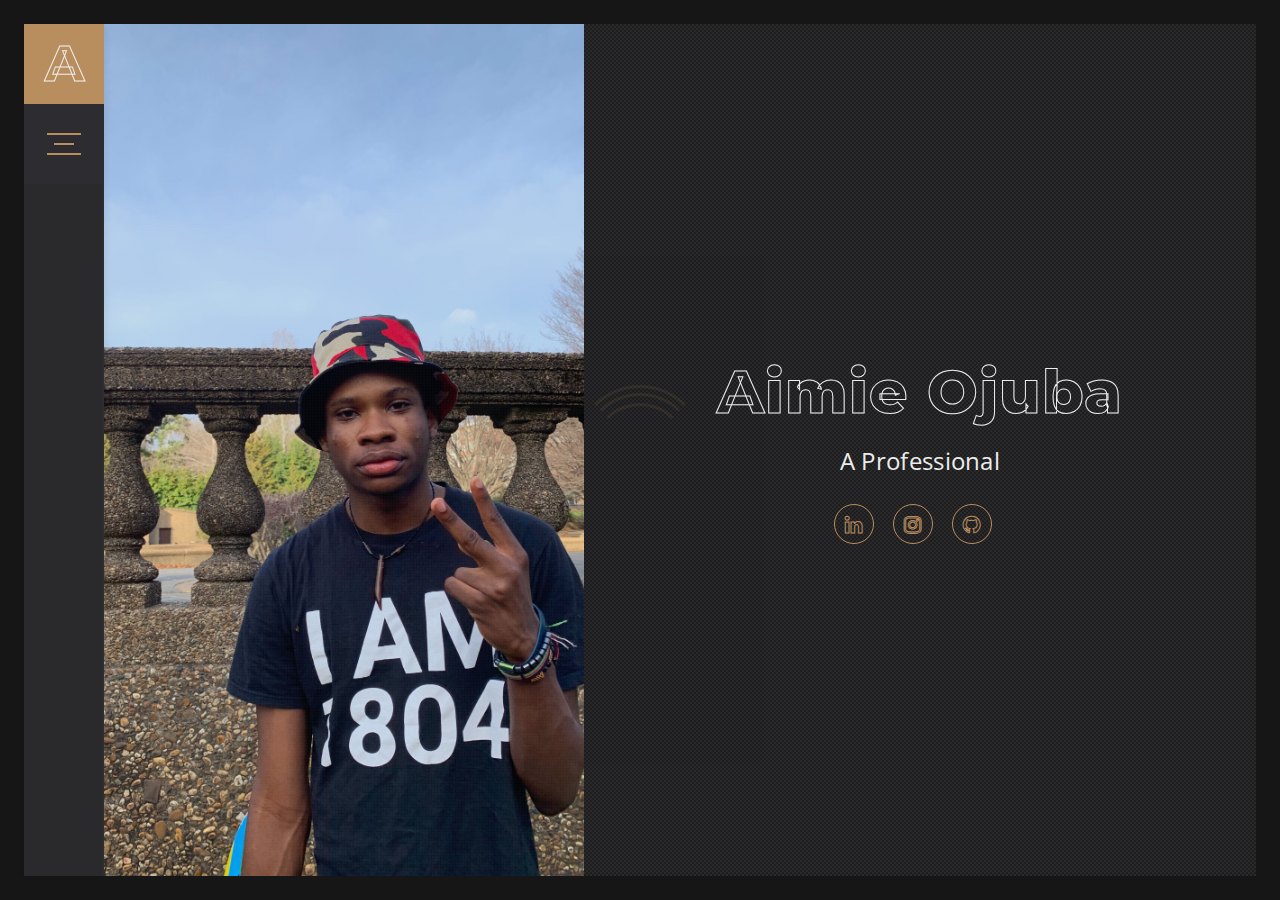
<file: index.html>
<!DOCTYPE html>
<html lang="en">
<head>
        <meta charset="utf-8">
        <meta http-equiv="X-UA-Compatible" content="IE=edge">
        <meta name="viewport" content="width=device-width, initial-scale=1">
        <meta name="description" content="Evet - Personal Portfolio">
        <meta name="keywords" content="Html, Css, jQuery, JavaScript, Evet, responsive, onepage, personal, Portfolio, design, creative, template">
        
        <!-- Title -->
        <title>Aimie Ojuba</title>
        <!-- Favicon --> 
        <link rel="icon" href="images/icon.png">
        <!-- Google Fonts -->
        <link rel="stylesheet" href="https://fonts.googleapis.com/css?family=Open+Sans:400,600,700">
        <link rel="stylesheet" href="https://fonts.googleapis.com/css?family=Montserrat:300,400,600,800">
                
        <!-- Font Awesome Css -->
        <link rel="stylesheet" href="css/font-awesome.min.css">
		<!-- Flaticon -->
        <link rel="stylesheet" href="fonts/flaticon.css">
        <!-- Magnific css -->
        <link rel="stylesheet" href="css/magnific-popup.css">
        <!-- Bootstrap 4 Css -->
        <link rel="stylesheet" href="css/bootstrap.min.css">
        <!-- Main Style Css -->
        <link rel="stylesheet" href="css/main.css">
		<!-- Colors Css -->
        <link rel="stylesheet" href="css/colors/gold_color.css">
        
        <!--[if lt IE 9]>
        <script src="js/html5shiv.min.js"></script>
        <script src="js/respond.min.js"></script>
        <![endif]-->
       
    </head>
    <body>
        
        <!-- ========== Start Loading ========== -->
        
        <div class="preloader">
            <div class="loading-inner">
            </div>
        </div>

        <!-- ========== End Loading ========== -->
		
		<!-- ========== Start Color Switcher ========== -->
        
<!--         <div class="switch-button"><i class="fa fa-cog fa-spin"></i></div>
        <div class="switched-styles">
            <h4>Color Switcher</h4>
            <ul class="list-unstyled">
                <li data-color="gold"></li>
                <li data-color="yellow"></li>
                <li data-color="orange"></li>
                <li data-color="green"></li>
                <li data-color="red"></li>
                <li data-color="blue"></li>
                <li data-color="purble"></li>
                <li data-color="rose"></li>
            </ul>
            <div class="hide-button">&times;</div>
        </div>
         -->
        <!-- ========== End Color Switcher ========== -->
        
        <!-- ========== Start Navbar ========== -->
	
		<div class="vertical-nav">
			<!-- Logo -->
			<a class="logo" href="http://aimieojuba.com">A</a>
		    <!-- Toggle Menu -->
			<button class="toggle-menu">
				<span class="bar"></span>
				<span class="bar"></span>
				<span class="bar"></span>
			</button>
            <!-- Mini Menu -->
            <div class="mini-menu d-flex h-100 align-items-center justify-content-center text-center">
				<ul class="list-unstyled">
					<li><a class="active" href="#home">Home</a></li>
					<li><a href="#about">About</a></li>
					<!-- <li><a href="#portfolio">Portfolio</a></li> -->
					<li><a href="#TheAfriqueShop">The Afrique Shop</a></li>
					<li><a href="#contact">Contact</a></li>
				</ul>
			</div>
        </div>
        
        <!-- ========== End Navbar ========== -->
		
		<div class="page-content">
			
            <!-- ========== Start Home ========== -->
        
			<section class="home active" id="home">
				<div class="container-fluid">
					<div class="row vheight">
						<div class="col-lg-5 d-none d-lg-block no-padding">
							<div class="home-img d-flex h-100 justify-content-center"></div>
						</div>
						<div class="col-lg-7 area-bg">
							<div class="home-intro d-flex h-100 align-items-center">
								<div class="home-info">
									<h1>Aimie Ojuba</h1>
									<div class="home-text">
										<p>A Professional</p>
									</div>
									<ul class="social-icons list-unstyled">
										<li>
											<a href="https://www.linkedin.com/in/aimie-ojuba-7a4427152/">
												<i class="fa fa-linkedin"></i>
											</a>
										</li>
										<li>
											<a href="https://www.instagram.com/rnyk_pictures/?hl=en">
												<i class="fa fa-instagram"></i>
											</a>
										</li>
										<li>
											<a href="https://github.com/Cytla24">
												<i class="fa fa-github"></i>
											</a>
										</li>
									</ul>
									<!-- <a href="#" class="main-btn d-none d-sm-block">Hire Me</a> -->
								</div>
							</div>
						</div>
					</div>
				</div>
			</section>

			<!-- ========== End Home ========== -->
			
			<!-- ========== Start About ========== -->
        
			<section id="about">
				<!-- ========== Start About Me ========== -->
				<div class="about-me container">
					<div class="main-title">
					    <h3>Discover</h3>
						<h2>About Me</h2>
					</div>
					<div class="row">
						<div class=" col-xl-5 col-lg-6">
							<div class="about-image">
								<img class="img-fluid" src="images/AimieMS.jpg" alt="Image Not found">
							</div>
						</div>
						<div class=" col-xl-7 col-lg-6">
							<div class="about-info">
								<h3>I am Aimie Ojuba</h3>
								<p>I'm an aspiring software engineer currently pursuing a Bachelors degree in Computer Science at Howard University. I enjoy activities that challenge my analytical and problem solving ability which include programming, chess, and solving rubix cubes. I'm very passionate and dedicated to my work.</p>
								<div class="personal-info">
									<div class="row">
										<div class="col-sm-6">
											<p><span>Name: </span>Aimie Ojuba</p>
										</div>
										<div class="col-sm-6">
											<p><span>Age: </span>20</p>
										</div>
										<div class="col-sm-6">
											<p><span>Address: </span>Washington D.C., USA</p>
										</div>
										<div class="col-sm-6">
											<p><span>Freelance: </span>Available</p>
										</div>
										<div class="col-sm-6">
											<p><span>Email: </span>ojuba2013@gmail.com</p>
										</div>
									</div>
								</div>
								<a href="images/Ojuba_Aimie_resume_sept_2020.pdf" download class="main-btn">Download CV</a>
							</div>
						</div>
					</div> 
				</div>
				<!-- ========== End About Me ========== -->
				
				<!-- ========== Start Services ========== -->
				<!-- <div class="services container">
					<div class="main-title">
						<h2>My Services</h2>
					</div>
					<div class="row">
						<div class="col-lg-3 col-sm-6">
							<div class="service">
								<span class="number">01</span>
								<div class="service-icon">
									<i class="flaticon-creativity"></i>
								</div>
								<h4>Creative</h4>
								<p>Lorem ipsum dolor sit amet, consectetur adipisicing elit, sed eiusm.</p>
							</div>
						</div>
						<div class="col-lg-3 col-sm-6">
							<div class="service">
								<span class="number">02</span>
								<div class="service-icon">
									<i class="flaticon-analysis"></i>
								</div>
								<h4>Hard</h4>
								<p>Lorem ipsum dolor sit amet, consectetur adipisicing elit, sed eiusm.</p>
							</div>
						</div>
						<div class="col-lg-3 col-sm-6">
							<div class="service">
								<span class="number">03</span>
								<div class="service-icon">
									<i class="flaticon-coding"></i>
								</div>
								<h4>Clean Code</h4>
								<p>Lorem ipsum dolor sit amet, consectetur adipisicing elit, sed eiusm.</p>
							</div>
						</div>
						<div class="col-lg-3 col-sm-6">
							<div class="service">
								<span class="number">04</span>
								<div class="service-icon">
									<i class="flaticon-technical-support"></i>
								</div>
								<h4>Efficient</h4>
								<p>Lorem ipsum dolor sit amet, consectetur adipisicing elit, sed eiusm.</p>
							</div>
						</div>
					</div>
				</div> -->
				<!-- ========== End Services ========== -->

				<!-- ========== Start Skills ========== -->
				<div class="skills container">
					<div class="row">
						<div class="col-lg-4 col-sm-12">
							<div class="progress-container">
								<span class="percent" style="left: calc(95% - 21px);">95%</span>
								<h4>Python</h4>
								<div class="progress">
									<div class="progress-bar" role="progressbar" aria-valuenow="95" aria-valuemin="0" aria-valuemax="100"></div>
								</div>
							</div>
						</div>
						<div class="col-lg-4 col-sm-12">
							<div class="progress-container">
								<span class="percent" style="left: calc(85% - 21px);">85%</span>
								<h4>C/C++</h4>
								<div class="progress">
									<div class="progress-bar" role="progressbar" aria-valuenow="85" aria-valuemin="0" aria-valuemax="100"></div>
								</div>
							</div>
						</div>
						<div class="col-lg-4 col-sm-12">
							<div class="progress-container">
								<span class="percent" style="left: calc(80% - 21px);">80%</span>
								<h4>Javascript/React</h4>
								<div class="progress">
									<div class="progress-bar" role="progressbar" aria-valuenow="80" aria-valuemin="0" aria-valuemax="100"></div>
								</div>
							</div>
						</div>
						<div class="col-lg-4 col-sm-12">
							<div class="progress-container">
								<span class="percent" style="left: calc(80% - 21px);">80%</span>
								<h4>Java</h4>
								<div class="progress">
									<div class="progress-bar" role="progressbar" aria-valuenow="80" aria-valuemin="0" aria-valuemax="100"></div>
								</div>
							</div>
						</div>
					</div>
				</div>
				<!-- ========== End Skills ========== -->

				<!-- ========== Start Works ========== -->
				<div class="resume container">
					<div class="main-title">
						<h2>Work</h2>
					</div>
					<div class="resume-content">
						<div class="row">
							<div class="col-lg-6">
								<div class="education">
									<div class="resume-item">
										<h5>Howard University</h5>
										<div class="details">
											<p>&bull; Bachelor of science Computer Science.<br>&bull;
											Cumulative GPA : 3.95.<br>&bull; Anticipated Graduation: December 2021.<br>&bull; Relevant coursework: <br>Data structures and Algorithms, Operating  Advanced Python Programming, C++ programming, Mobile App dev, Operating systems, Networking</p>
										</div>
									</div>
								</div>
							</div>
							<div class="col-lg-6">
								<div class="experience">
									<div class="resume-item">
										<h5>Google - SRE Intern &bull; May 2019 - Aug 2019</h5>
										<div class="details">
											<p><br>&bull; Refurbished outdated dashboards (Python) used to monitor data for the Google Flights Search, which resulted in higher
											functionality, improved usability and reduced maintenance costs for the SWE teams adopting it. Updated a bunch of outdated google flight metrics in C++.</p>
										</div>
									</div>
								</div>
							</div>
							<div class="col-lg-6">
								<div class="experience">
									<div class="resume-item">
										<h5>Apple - SWE/Firmware Intern &bull; June 2020 - Aug 2020</h5>
										<div class="details">
											<p><br>
												&bull; Complete Automation of CI and Audio Test infrastructure. Optimized Logging, to allow ad hoc retrieval of important logs. 
											<p>
										</div>
									</div>
								</div>
							</div>
						</div>
					</div>
				</div>
				<!-- ========== End Works ========== -->

			<!-- ========== Start Projects ========== -->
				<div class="resume container">
					<div class="main-title">
						<h2>Projects</h2>
					</div>
					<div class="resume-content">
						<div class="row">
							<div class="col-lg-6">
								<div class="education">
									<div class="resume-item">
										<h5>Konnect</h5>
										<div class="details">
											<p>&bull; Developed a web app that promotes small businesses by scraping the internets social media (twitter, reddit, facebook) for information and reviews about these businesses, and uses sentiment analysis AI to analyze the information and provide an overall score of the business to customers. It also highlights quotes, tags or reactions that might be important to the average user. </p>
										</div>
									</div>
								</div>
							</div>
							<div class="col-lg-6">
								<div class="education">
									<div class="resume-item">
										<h5>KwickDemy</h5>
										<div class="details">
											<p>&bull; Currently developing the UI/UX interface of a flask-based app (Kwickdemy) set to help senior West African students prepare for their various examinations - Taken off GitHub for Intra-team reason.</p>
										</div>
									</div>
								</div>
							</div>
							<div class="col-lg-6">
								<div class="experience">
									<div class="resume-item">
										<h5>Iris Classification Model - ML</h5>
										<div class="details">
											<p><br>&bull; Built a Python Machine Learning Classifcation model that can be used to determine the species of different flowers based on the characteristics of the flower such as sepal length and sepal width. Implemented common Machine Learning concepts and instituted Python Libraries such as SKLearn and Numpy.</p>
										</div>
									</div>
								</div>
							</div>
							<div class="col-lg-6">
								<div class="experience">
									<div class="resume-item">
										<h5>Student Database Management System(small implementation)</h5>
										<div class="details">
											<p><br>&bull; Built a Python Based Student Database program, which implements List ADT concepts to collect the Name, a unique ID and the Department of students at my university, and store the data in an external JSON file. Implements basic operations such as add record, get record, insert record, delete record, Isempty, and return size of entire record</p>
										</div>
									</div>
								</div>
							</div>
							<div class="col-lg-6">
								<div class="experience">
									<div class="resume-item">
										<h5>Bison Coin</h5>
										<div class="details">
											<p><br>&bull; Developed a chrome extension, using HTML, CSS and JavaScript that converted the prices of Amazon products in dollar to its respective rate in bitcoin Produced a viable front-end that linked to Amazon</p>
										</div>
									</div>
								</div>
							</div>
						</div>
					</div>
				</div>
				<!-- ========== End Projects ========== -->
			</section>

			<!-- ========== End About ========== -->
			
			<!-- ========== Start Portfolio ========== -->
        
			<section id="portfolio">
				<div class="portfolio container">
					<div class="main-title">
						<h3>Recent Works</h3>
						<h2>My Portfolio</h2>
					</div>
					<div class="filter-menu">
						<ul id="control" class="list-filter list-unstyled">
							<li class="active" data-filter="all">All</li>
							<li data-filter="1">Front End</li>
							<li data-filter="2">Back End</li>
							<li data-filter="3">Graphic Design</li>
						</ul>
					</div>
					<div class="portfolio-content">
						<div id="filtr-container" class="row">
							<div class="col-lg-4 col-md-6 filtr-item" data-category="1" data-sort="value">
								<div class="item">
									<img class="img-fluid" src="images/portfolio/item-1.jpg" alt="">
									<div class="overlay">
										<h4 class="item-title">Project Title</h4>
										<a class="icon-img" href="images/portfolio/item-1.jpg"><i class="fa fa-search-plus"></i></a>
										<div class="item-category">
											<span>Front End</span>
										</div>
									</div>
								</div>
							</div>
							<div class="col-lg-4 col-md-6 filtr-item" data-category="2" data-sort="value">
								<div class="item">
									<img class="img-fluid" src="images/portfolio/item-2.jpg" alt="">
									<div class="overlay">
										<h4 class="item-title">Project Title</h4>
										<a class="icon-img" href="images/portfolio/item-2.jpg"><i class="fa fa-search-plus"></i></a>
										<div class="item-category">
											<span>Back End</span>
										</div>
									</div>
								</div>
							</div>
							<div class="col-lg-4 col-md-6 filtr-item" data-category="3" data-sort="value">
								<div class="item">
									<img class="img-fluid" src="images/portfolio/item-3.jpg" alt="">
									<div class="overlay">
										<h4 class="item-title">Project Title</h4>
										<a class="icon-img" href="images/portfolio/item-3.jpg"><i class="fa fa-search-plus"></i></a>
										<div class="item-category">
											<span>Graphic Design</span>
										</div>
									</div>
								</div>
							</div>
							<div class="col-lg-4 col-md-6 filtr-item" data-category="1" data-sort="value">
								<div class="item">
									<img class="img-fluid" src="images/portfolio/item-4.jpg" alt="">
									<div class="overlay">
										<h4 class="item-title">Project Title</h4>
										<a class="icon-img" href="images/portfolio/item-4.jpg"><i class="fa fa-search-plus"></i></a>
										<div class="item-category">
											<span>Front End</span>
										</div>
									</div>
								</div>
							</div>
							<div class="col-lg-4 col-md-6 filtr-item" data-category="2" data-sort="value">
								<div class="item">
									<img class="img-fluid" src="images/portfolio/item-5.jpg" alt="">
									<div class="overlay">
										<h4 class="item-title">Project Title</h4>
										<a class="icon-img" href="images/portfolio/item-5.jpg"><i class="fa fa-search-plus"></i></a>
										<div class="item-category">
											<span>Back End</span>
										</div>
									</div>
								</div>
							</div>
							<div class="col-lg-4 col-md-6 filtr-item" data-category="3" data-sort="value">
								<div class="item">
									<img class="img-fluid" src="images/portfolio/item-6.jpg" alt="">
									<div class="overlay">
										<h4 class="item-title">Project Title</h4>
										<a class="icon-img" href="images/portfolio/item-6.jpg"><i class="fa fa-search-plus"></i></a>
										<div class="item-category">
											<span>Graphic Design</span>
										</div>
									</div>
								</div>
							</div>
						</div>
					</div>
				</div>				
			</section>

			<!-- ========== End Portfolio ========== -->
			
			<!-- ========== Start Blog ========== -->
        
			<section id="TheAfriqueShop">
				<div class="blog container">
					<div class="main-title">
						<h3>-X-</h3>
						<h2>The Afrique Shop</h2>
					</div>
					<div class="row">
						<!-- New Item -->
						<div class="col-md-6">
							<div class="post">
								<!-- Post Image -->
								<div class="post-img">
									<img src="images/blog/6.jpg" class="img-fluid" alt="Waist Beads" height="427" width="600">
								</div>
								<!-- Post Content -->
								<div class="post-content">
									<div class="post-title">
										<h4>JIGIDA (Waist Beads)</h4>
									</div>
									<div class="post-text">
										<p>In Ghana, Nigeria, Senegal, and other West African countries, waist beads are a symbol of femininity, fertility, sensuality and fashion. Mixing different colors can produce very stylish looks. Grab some while they're still in stock. Contact for purchases.</p>
									</div>
									<div class="post-date"><span>In Stock</div>
									<!-- <a href="blog-single.html" target="_blank" class="post-more">Read more</a> -->
								</div>
							</div>
						</div>
						<!-- New Item -->
						<div class="col-md-6">
							<div class="post">
								<!-- Post Image -->
								<div class="post-img">
									<img src="images/blog/7.jpg" class="img-fluid" alt="AnKara Tops" height="427" width="600">
								</div>
								<!-- Post Content -->
								<div class="post-content">
									<div class="post-title">
										<h4>AnKara Tops</h4>
									</div>
									<div class="post-text">
										<p>Ankara commonly known as “Ankara prints”, is a 100% cotton fabric with vibrant patterns. It is usually a colorful cloth and is primarily associated with Africa because of its tribal-like patterns and motifs. They can be worn with jeans and combined with all sorts of clothing to make an fashionable look. Most tops is stocck are currently ankaras. Contact for purchases.</p>
									</div>
									<div class="post-date"><span>In Stock</div>
									<!-- <a href="blog-single.html" target="_blank" class="post-more">Read more</a> -->
								</div>
							</div>
						</div>        
					</div>
<!-- 					<div class="my-btn">
						<a href="blog.html" target="_blank" class="main-btn">All Posts</a>
					</div> -->
				</div>
			</section>

			<!-- ========== End Blog ========== -->
			
			<!-- ========== Start Contact ========== -->
        
			<section id="contact">
				<div class="contact container">
					<div class="main-title">
						<h3>Get In Touch</h3>
						<h2>Contact Me</h2>
					</div>
					<div class="row">
						<div class="col-lg-4 offset-lg-0 col-md-10 offset-md-1">
							<div class="contact-boxes">
								<div class="contact-box">
									<span class="icon-box"><i class="flaticon-location"></i></span>
									<h4 class="title-box">Location</h4>
									<div class="content-box">
										<p>Washington D.C., USA</p>
									</div>
								</div>
								<div class="contact-box two">
									<span class="icon-box"><i class="flaticon-email"></i></span>
									<h4 class="title-box">Email</h4>
									<div class="content-box">
										<p>ojuba2013@gmail.com</p>
									</div>
								</div>
								<!-- <div class="contact-box">
									<span class="icon-box"><i class="flaticon-call"></i></span>
									<h4 class="title-box">Phone</h4>
									<div class="content-box">
										<p>+1 202 250 1553</p>
									</div>
								</div> -->
							</div>
						</div>
						<div class="col-lg-8 offset-lg-0 col-md-10 offset-md-1">
							<form class="contact-form" action="https://formspree.io/ojuba2013@gmail.com" method="post">
								<div class="form-group">
									<input type="text" class="form-control" placeholder="Name" name="name" required>
								</div>
								<div class="form-group">
									<input type="email" class="form-control" placeholder="Email" name="email" required>
								</div>
								<div class="form-group">
									<input type="text" class="form-control" placeholder="Subject" name="subject" required>
								</div>
								<div class="form-group">
									<textarea class="form-control" placeholder="Your Message" name="message" required></textarea>
								</div>
								<!-- Button Send Message -->
								<button class="contact-btn main-btn" type="submit" name="send">Send Message</button>
							</form> 
						</div>
					</div>
				</div>
			</section>

			<!-- ========== End Contact ========== -->
			
		</div>
        
        <!-- ========== Js ========== -->

        <!-- jQuery -->
        <script src="js/jquery-3.2.1.min.js"></script>
        <!-- Popper Js  -->
    	<script src="js/popper.min.js"></script>
        <!-- Bootstrap 4 Js -->
        <script src="js/bootstrap.min.js"></script>
        <!-- filterizr JS file -->
        <script src="js/jquery.filterizr.js"></script>
        <!-- Magnific Popup JS  -->
        <script src="js/jquery.magnific-popup.min.js"></script>
        <!-- Custom Js -->
        <script src="js/custom.js"></script>
    </body>

<!-- Mirrored from evet.netlify.com/ by HTTrack Website Copier/3.x [XR&CO'2014], Tue, 07 Jan 2020 21:43:30 GMT -->
</html>
</file>
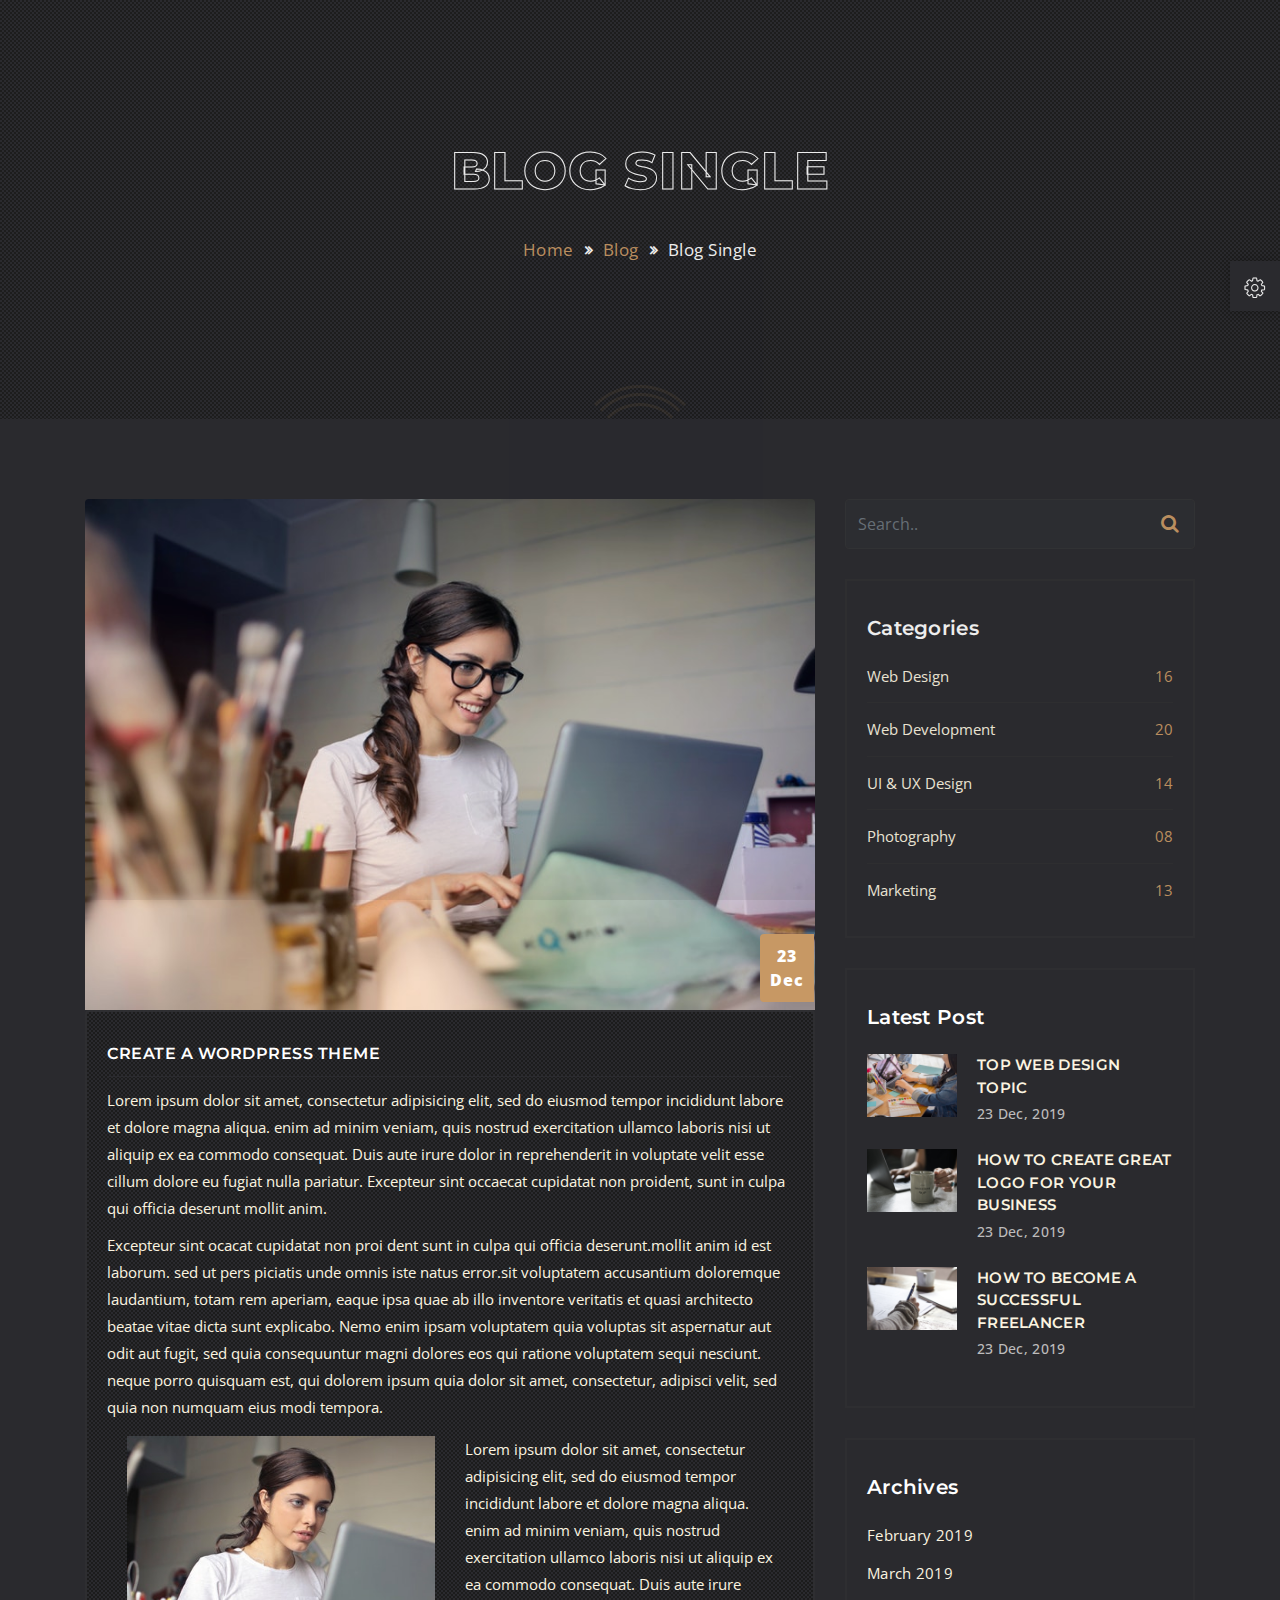
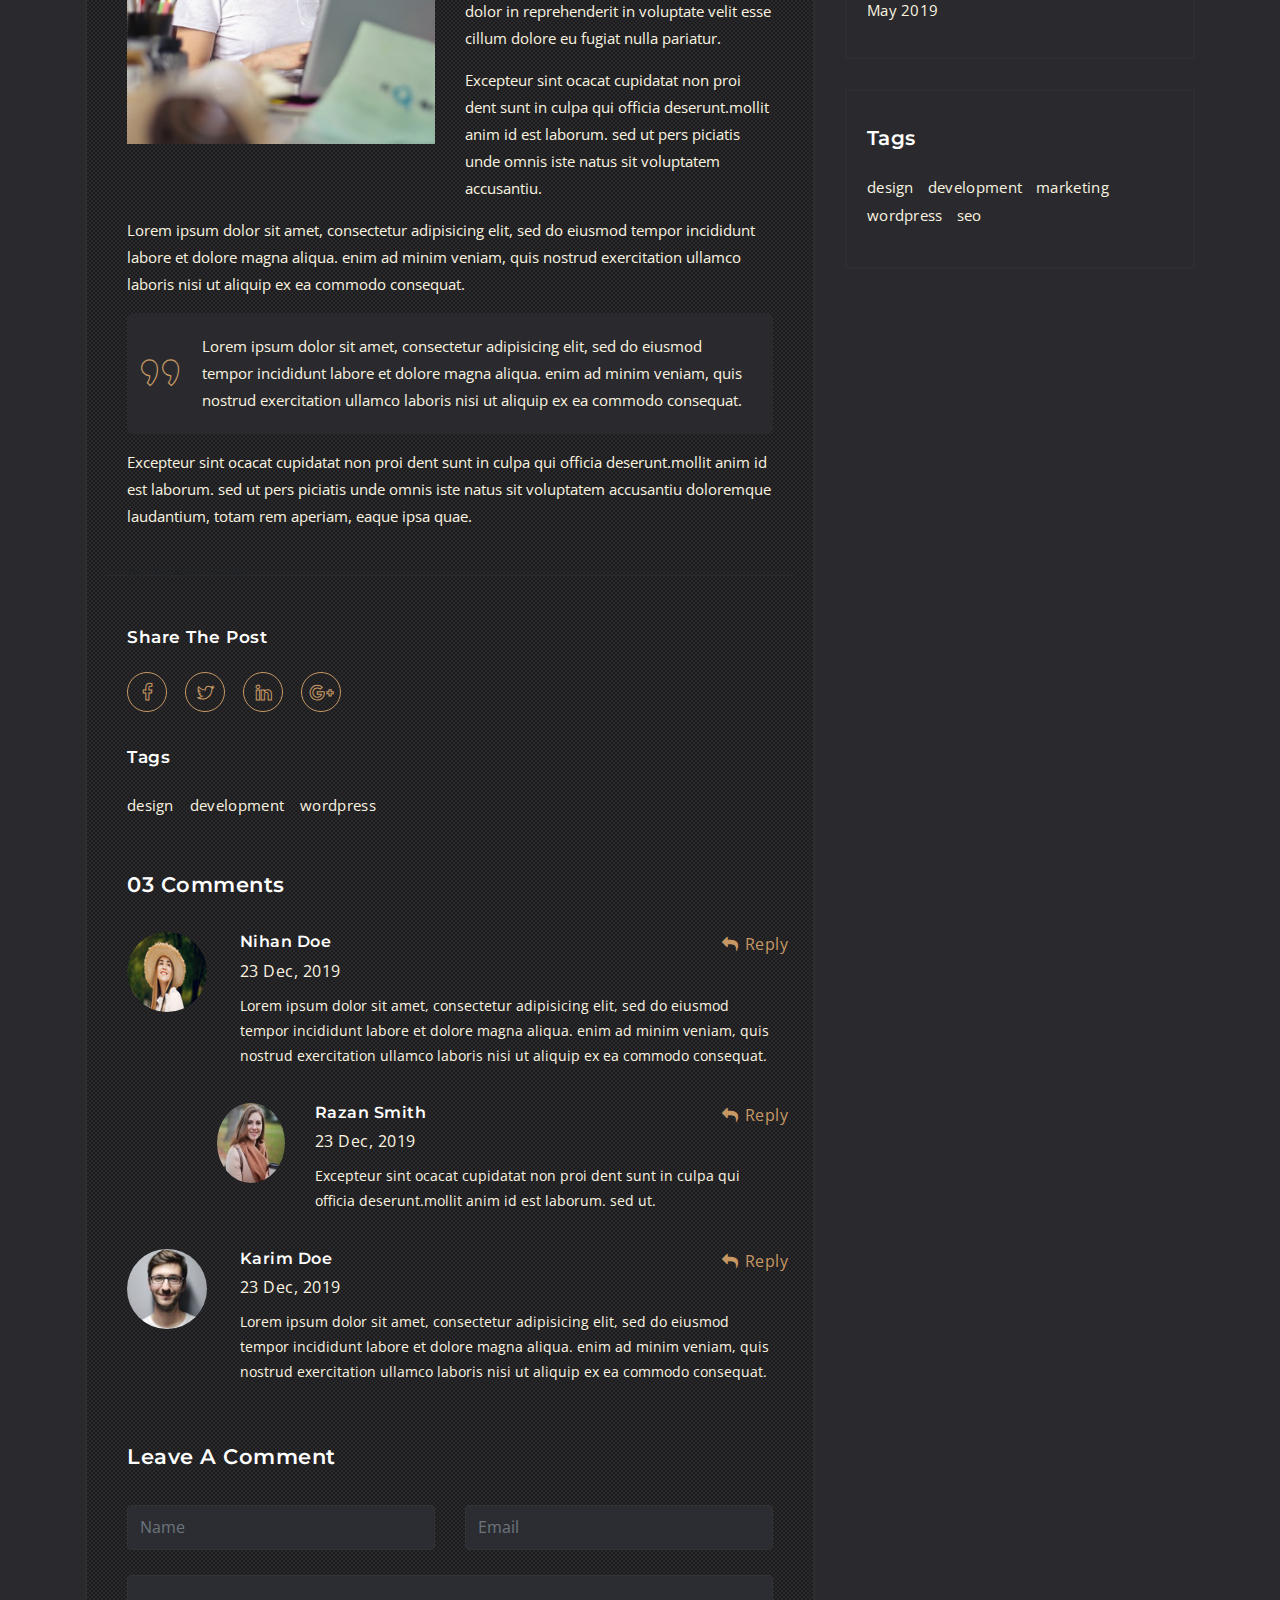
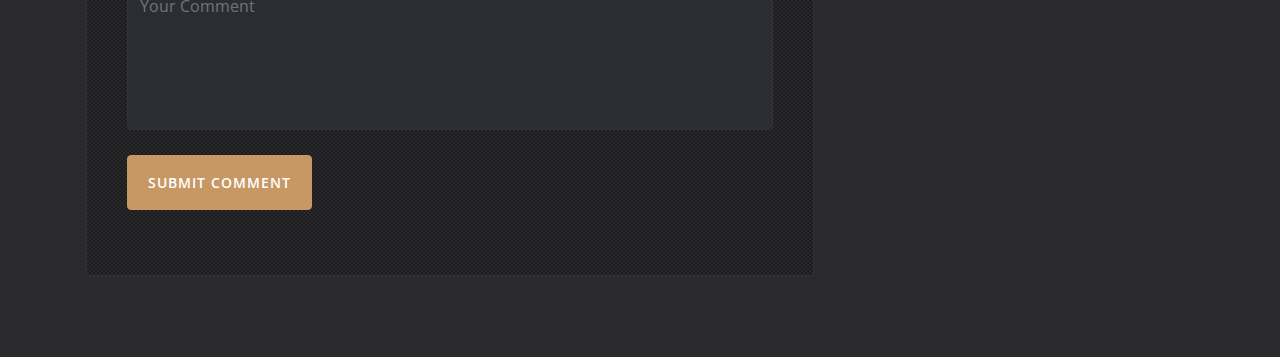
<file: blog-single.html>
<!DOCTYPE html>
<html lang="en">
    
<!-- Mirrored from evet.netlify.com/blog-single.html by HTTrack Website Copier/3.x [XR&CO'2014], Tue, 07 Jan 2020 21:43:37 GMT -->
<!-- Added by HTTrack --><meta http-equiv="content-type" content="text/html;charset=UTF-8" /><!-- /Added by HTTrack -->
<head>
        <meta charset="utf-8">
        <meta http-equiv="X-UA-Compatible" content="IE=edge">
        <meta name="viewport" content="width=device-width, initial-scale=1">
        <meta name="description" content="Evet - Personal Portfolio">
        <meta name="keywords" content="Html, Css, jQuery, JavaScript, Evet, responsive, onepage, personal, Portfolio, design, creative, template">
        
        <!-- Title -->
        <title>Evet - Personal Portfolio</title>
        <!-- Favicon --> 
        <link rel="icon" href="images/icon.png">
        <!-- Google Fonts -->
        <link rel="stylesheet" href="https://fonts.googleapis.com/css?family=Open+Sans:400,600,700">
        <link rel="stylesheet" href="https://fonts.googleapis.com/css?family=Montserrat:300,400,600,800">
                
        <!-- Font Awesome Css -->
        <link rel="stylesheet" href="css/font-awesome.min.css">
		<!-- Flaticon -->
        <link rel="stylesheet" href="fonts/flaticon.css">
        <!-- Bootstrap 4 Css -->
        <link rel="stylesheet" href="css/bootstrap.min.css">
        <!-- Main Style Css -->
        <link rel="stylesheet" href="css/main.css">
		<!-- Inner Pages Style Css -->
        <link rel="stylesheet" href="css/inner-pages.css">
		<!-- Colors Css -->
        <link rel="stylesheet" href="css/colors/gold_color.css">
        
        <!--[if lt IE 9]>
        <script src="js/html5shiv.min.js"></script>
        <script src="js/respond.min.js"></script>
        <![endif]-->
       
    </head>
    <body>
        
        <!-- ========== Start Loading ========== -->
        
        <div class="preloader">
            <div class="loading-inner">
            </div>
        </div>

        <!-- ========== End Loading ========== -->
		
		<!-- ========== Start Color Switcher ========== -->
        
        <div class="switch-button"><i class="fa fa-cog fa-spin"></i></div>
        <div class="switched-styles">
            <h4>Color Switcher</h4>
            <ul class="list-unstyled">
                <li data-color="gold"></li>
                <li data-color="yellow"></li>
                <li data-color="orange"></li>
                <li data-color="green"></li>
                <li data-color="red"></li>
                <li data-color="blue"></li>
                <li data-color="purble"></li>
                <li data-color="rose"></li>
            </ul>
            <div class="hide-button">&times;</div>
        </div>
        
        <!-- ========== End Color Switcher ========== -->
        
        <!-- ========== Start Page Title ========== -->

        <div class="page-title" id="page-title">
				<div class="container">
				<div class="content">
					<h2>Blog Single</h2>
                    <ul class="list-unstyled">
                        <li><a href="index-2.html">Home</a></li>
                        <li class="two"><a href="blog.html">Blog</a></li>
                        <li>Blog Single</li>
                    </ul>
				</div>
			</div>
        </div>

        <!-- ========== End Page Title ========== -->
		
		<!-- ========== Start Blog single ========== -->
        
        <div class="blog" id="blog">
            <div class="container">
				<div class="row">
					<div class="col-lg-8 col-sm-12">
						<div class="blog-single">
							<div class="post">
								<!-- Post Image -->
								<div class="post-img">
									<img src="images/blog/1.jpg" class="img-fluid" alt="">
								</div>
								<!-- Post Content -->
								<div class="post-content">
									<div class="post-title">
										<a href="#"><h4>Create a wordpress theme</h4></a>
									</div>
									<div class="post-text">
										<p>Lorem ipsum dolor sit amet, consectetur adipisicing elit, sed do eiusmod tempor incididunt labore et dolore magna aliqua. enim ad minim veniam, quis nostrud exercitation ullamco laboris nisi ut aliquip ex ea commodo consequat. Duis aute irure dolor in reprehenderit in voluptate velit esse cillum dolore eu fugiat nulla pariatur. Excepteur sint occaecat cupidatat non proident, sunt in culpa qui officia deserunt mollit anim.</p>
										<p>Excepteur sint ocacat cupidatat non proi dent sunt in culpa qui officia deserunt.mollit anim id est laborum. sed ut pers piciatis unde omnis iste natus error.sit voluptatem accusantium doloremque laudantium, totam rem aperiam, eaque ipsa quae ab illo inventore veritatis et quasi architecto beatae vitae dicta sunt explicabo. Nemo enim ipsam voluptatem quia voluptas sit aspernatur aut odit aut fugit, sed quia consequuntur magni dolores eos qui ratione voluptatem sequi nesciunt. neque porro quisquam est, qui dolorem ipsum quia dolor sit amet, consectetur, adipisci velit, sed quia non numquam eius modi tempora.</p>
									</div>
									<div class="more-details">
										<div class="row">
											<div class="col-sm-6 col-xs-12">
												<div class="image">
													<img src="images/blog/5.jpg" class="img-fluid" alt="">
												</div>
											</div>
											<div class="col-sm-6 col-xs-12">
												<p>Lorem ipsum dolor sit amet, consectetur adipisicing elit, sed do eiusmod tempor incididunt labore et dolore magna aliqua. enim ad minim veniam, quis nostrud exercitation ullamco laboris nisi ut aliquip ex ea commodo consequat. Duis aute irure dolor in reprehenderit in voluptate velit esse cillum dolore eu fugiat nulla pariatur.</p>
												<p>Excepteur sint ocacat cupidatat non proi dent sunt in culpa qui officia deserunt.mollit anim id est laborum. sed ut pers piciatis unde omnis iste natus sit voluptatem accusantiu.</p>
											</div>
										</div>
										<p>Lorem ipsum dolor sit amet, consectetur adipisicing elit, sed do eiusmod tempor incididunt labore et dolore magna aliqua. enim ad minim veniam, quis nostrud exercitation ullamco laboris nisi ut aliquip ex ea commodo consequat.</p>
										<blockquote>
											<i class="flaticon-right-quote"></i>
											<p>Lorem ipsum dolor sit amet, consectetur adipisicing elit, sed do eiusmod tempor incididunt labore et dolore magna aliqua. enim ad minim veniam, quis nostrud exercitation ullamco laboris nisi ut aliquip ex ea commodo consequat.</p>
										</blockquote>
										<p>Excepteur sint ocacat cupidatat non proi dent sunt in culpa qui officia deserunt.mollit anim id est laborum. sed ut pers piciatis unde omnis iste natus sit voluptatem accusantiu doloremque laudantium, totam rem aperiam, eaque ipsa quae.</p>
									</div>
									<ul class="post-info list-unstyled">
										<li class="pull-left">by: <span>Razan Smith</span></li>
									</ul>
									<div class="post-date"><span>23</span>Dec</div>
									<div class="post-footer">
										<div class="post-share">
											<h5>Share The Post</h5>
											<ul class="list-unstyled social-media">
												<li><a href="#"><i class="fa fa-facebook"></i></a></li>
												<li><a href="#"><i class="fa fa-twitter"></i></a></li>
												<li><a href="#"><i class="fa fa-linkedin"></i></a></li>
												<li><a href="#"><i class="fa fa-google-plus"></i></a></li>
											</ul>
										</div>
										<div class="post-tags">
											<h5>Tags</h5>
											<ul class="tags-list list-unstyled">
												<li>
													<a href="#">design</a>
												</li>
												<li>
													<a href="#">development</a>
												</li>
												<li>
													<a href="#">wordpress</a>
												</li>
											</ul>
										</div>
									</div>
									<div class="post-comments">
										<h3>03 Comments</h3>
										<div class="post-comment">
											<div class="row">
												<div class="col-sm-2">
													<div class="comment-image">
														<img src="images/comments/1.jpg" class="img-fluid" alt="">
													</div>
												</div>
												<div class="col-sm-10">
													<h4>Nihan Doe</h4>
													<span>23 Dec, 2019</span>
													<a class="reply-btn" href="#"><i class="fa fa-reply"></i>Reply</a>
													<p>Lorem ipsum dolor sit amet, consectetur adipisicing elit, sed do eiusmod tempor incididunt labore et dolore magna aliqua. enim ad minim veniam, quis nostrud exercitation ullamco laboris nisi ut aliquip ex ea commodo consequat.</p>
												</div>
											</div>
										</div>
										<div class="post-comment reply">
											<div class="row">
												<div class="col-sm-2">
													<div class="comment-image">
														<img src="images/comments/2.jpg" class="img-fluid" alt="">
													</div>
												</div>
												<div class="col-sm-10">
													<h4>Razan Smith</h4>
													<span>23 Dec, 2019</span>
													<a class="reply-btn" href="#"><i class="fa fa-reply"></i>Reply</a>
													<p>Excepteur sint ocacat cupidatat non proi dent sunt in culpa qui officia deserunt.mollit anim id est laborum. sed ut.</p>
												</div>
											</div>
										</div>
										<div class="post-comment">
											<div class="row">
												<div class="col-sm-2">
													<div class="comment-image">
														<img src="images/comments/3.jpg" class="img-fluid" alt="">
													</div>
												</div>
												<div class="col-sm-10">
													<h4>Karim Doe</h4>
													<span>23 Dec, 2019</span>
													<a class="reply-btn" href="#"><i class="fa fa-reply"></i>Reply</a>
													<p>Lorem ipsum dolor sit amet, consectetur adipisicing elit, sed do eiusmod tempor incididunt labore et dolore magna aliqua. enim ad minim veniam, quis nostrud exercitation ullamco laboris nisi ut aliquip ex ea commodo consequat.</p>
												</div>
											</div>
										</div>
									</div>
									<div class="post-form">
										<h3>Leave a Comment</h3>
										<form action="#" method="post">
											<div class="row">
												<div class="col-sm-6 col-xs-12">
													<div class="form-group">
														<input type="text" class="form-control" name="name" placeholder="Name" required>
													</div>
												</div>
												<div class="col-sm-6 col-xs-12">
													<div class="form-group">
														<input type="email" class="form-control" name="email" placeholder="Email" required>
													</div>
												</div>
												<div class="col-sm-12 col-xs-12">
													<div class="form-group">
														<textarea class="form-control" name="message" placeholder="Your Comment" required></textarea>
													</div>
												</div>
												<div class="col-sm-12 col-xs-12">
													<button class="main-btn" type="submit" name="comment">Submit Comment</button>
												</div>
											</div>
										</form>
									</div>
								</div>
							</div>
						</div>
					</div>
					<div class="col-lg-4 col-sm-12">
						<div class="blog-sidebar">
							<div class="sidebar-search">
								<form action="#" method="post">
									<div class="form-group">
										<input type="search" class="form-control" name="search-field" placeholder="Search.." required>
										<button class="search-btn" type="submit"><i class="fa fa-search"></i></button>
									</div>
								</form>
							</div>
							<div class="sidebar-categories">
								<h4>Categories</h4>
								<ul class="categories-list list-unstyled">
									<li>
										<a href="#">Web Design <span>16</span></a>
									</li>
									<li>
										<a href="#">Web Development <span>20</span></a>
									</li>
									<li>
										<a href="#">UI &amp; UX Design <span>14</span></a>
									</li>
									<li>
										<a href="#">Photography <span>08</span></a>
									</li>
									<li>
										<a href="#">Marketing <span>13</span></a>
									</li>
								</ul>
							</div>
							<div class="sidebar-posts">
								<h4>Latest Post</h4>
								<div class="post-inner">
									<div class="post-image">
										<img class="img-fluid" src="images/blog/2.jpg" alt>
									</div>
									<div class="post-info">
										<h5><a href="#">Top Web Design Topic</a></h5>
										<p>23 Dec, 2019</p>
									</div>
								</div>
								<div class="post-inner">
									<div class="post-image">
										<img class="img-fluid" src="images/blog/3.jpg" alt>
									</div>
									<div class="post-info">
										<h5><a href="#">How to create great logo for your business</a></h5>
										<p>23 Dec, 2019</p>
									</div>
								</div>
								<div class="post-inner">
									<div class="post-image">
										<img class="img-fluid" src="images/blog/4.jpg" alt>
									</div>
									<div class="post-info">
										<h5><a href="#">How to become a successful freelancer</a></h5>
										<p>23 Dec, 2019</p>
									</div>
								</div>
							</div>
							<div class="sidebar-archives">
								<h4>Archives</h4>
								<ul class="archives-list list-unstyled">
									<li>
										<a href="#">February 2019</a>
									</li>
									<li>
										<a href="#">March 2019</a>
									</li>
									<li>
										<a href="#">May 2019</a>
									</li>
								</ul>
							</div>
							<div class="sidebar-tags">
								<h4>Tags</h4>
								<ul class="tags-list list-unstyled">
									<li>
										<a href="#">design</a>
									</li>
									<li>
										<a href="#">development</a>
									</li>
									<li>
										<a href="#">marketing</a>
									</li>
									<li>
										<a href="#">wordpress</a>
									</li>
									<li>
										<a href="#">seo</a>
									</li>
								</ul>
							</div>
						</div>
					</div>
				</div>
            </div>
        </div>
        
        <!-- ========== End Blog single ========== -->
        
        <!-- ========== Js ========== -->

        <!-- jQuery -->
        <script src="js/jquery-3.2.1.min.js"></script>
        <!-- Popper Js  -->
    	<script src="js/popper.min.js"></script>
        <!-- Bootstrap 4 Js -->
        <script src="js/bootstrap.min.js"></script>
        <!-- Custom Js -->
        <script src="js/custom.js"></script>
    </body>

<!-- Mirrored from evet.netlify.com/blog-single.html by HTTrack Website Copier/3.x [XR&CO'2014], Tue, 07 Jan 2020 21:43:42 GMT -->
</html>
</file>
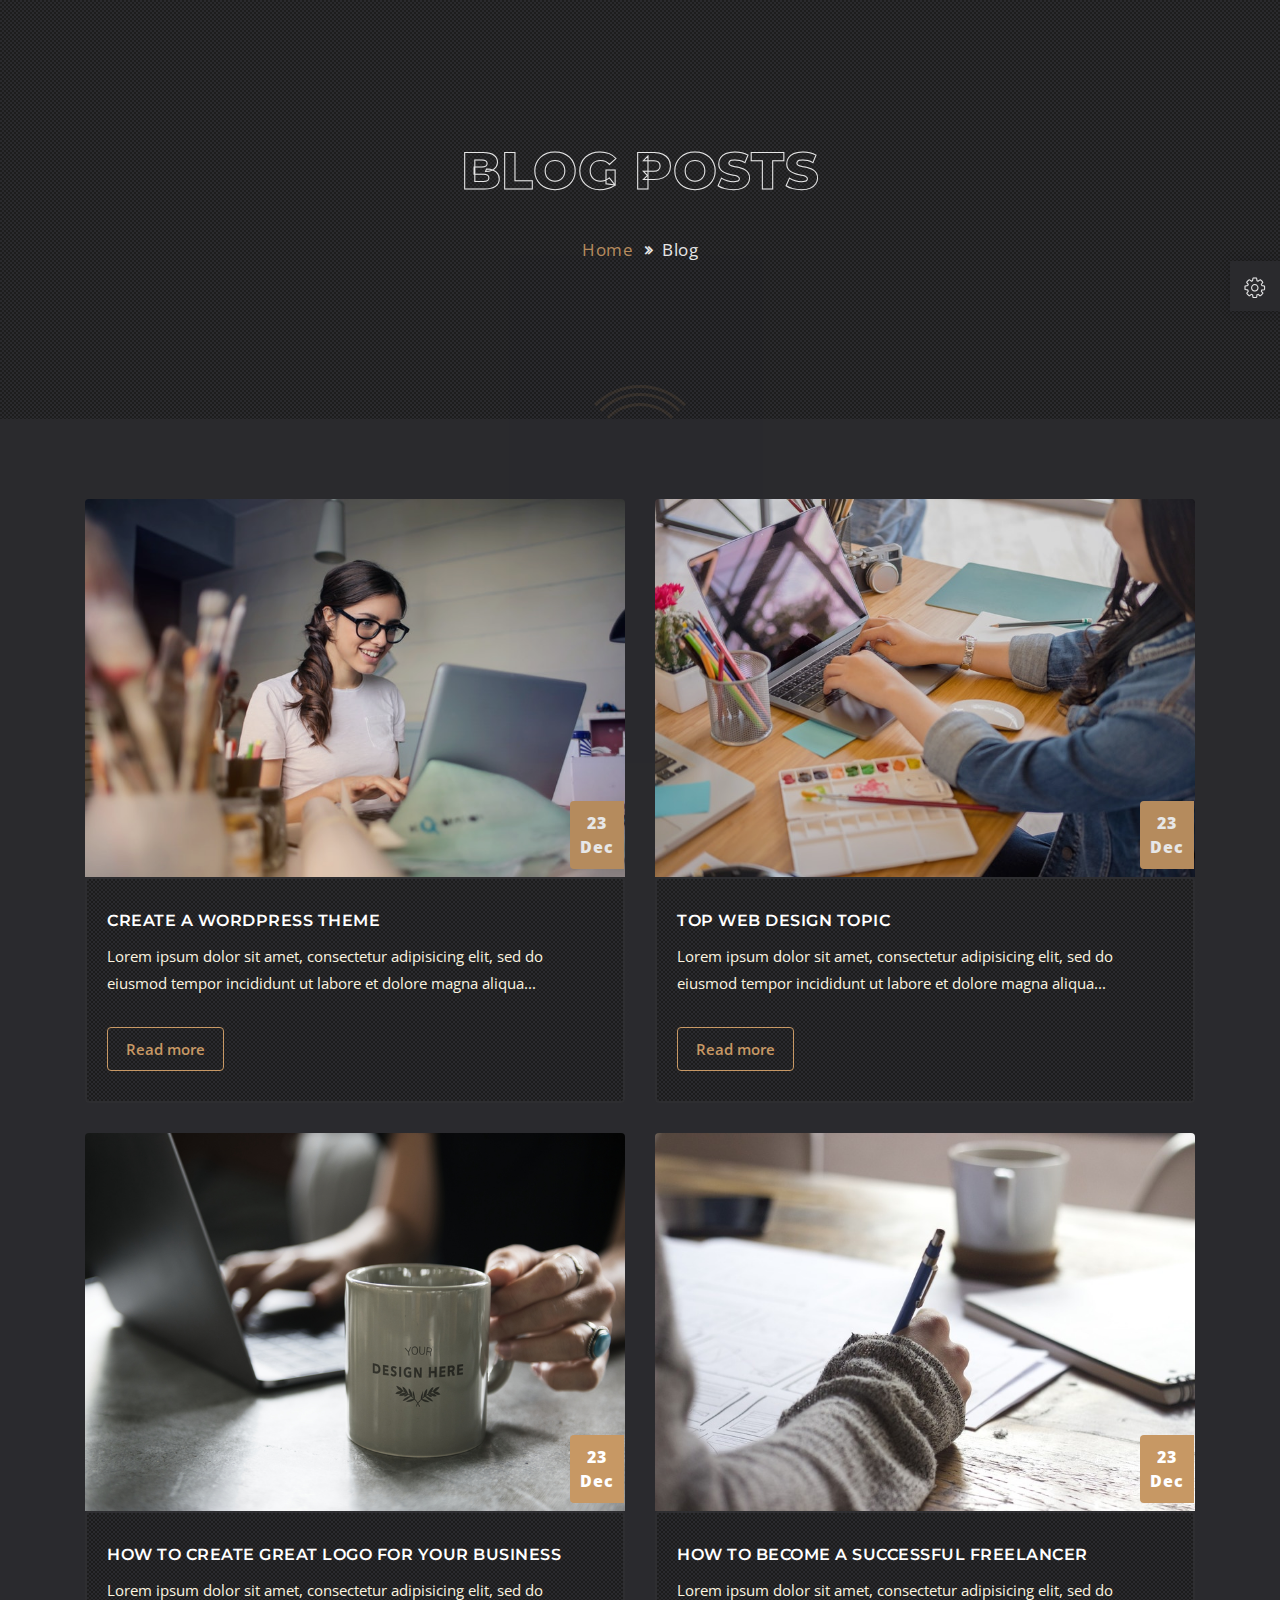
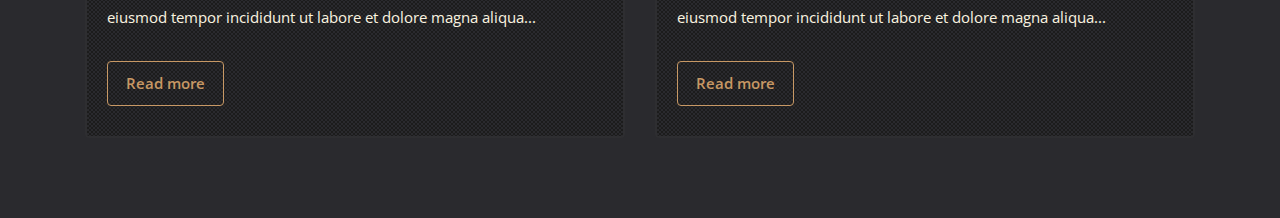
<file: blog.html>
<!DOCTYPE html>
<html lang="en">
    
<!-- Mirrored from evet.netlify.com/blog.html by HTTrack Website Copier/3.x [XR&CO'2014], Tue, 07 Jan 2020 21:43:42 GMT -->
<!-- Added by HTTrack --><meta http-equiv="content-type" content="text/html;charset=UTF-8" /><!-- /Added by HTTrack -->
<head>
        <meta charset="utf-8">
        <meta http-equiv="X-UA-Compatible" content="IE=edge">
        <meta name="viewport" content="width=device-width, initial-scale=1">
        <meta name="description" content="Evet - Personal Portfolio">
        <meta name="keywords" content="Html, Css, jQuery, JavaScript, Evet, responsive, onepage, personal, Portfolio, design, creative, template">
        
        <!-- Title -->
        <title>Evet - Personal Portfolio</title>
        <!-- Favicon --> 
        <link rel="icon" href="images/icon.png">
        <!-- Google Fonts -->
        <link rel="stylesheet" href="https://fonts.googleapis.com/css?family=Open+Sans:400,600,700">
        <link rel="stylesheet" href="https://fonts.googleapis.com/css?family=Montserrat:300,400,600,800">
                
        <!-- Font Awesome Css -->
        <link rel="stylesheet" href="css/font-awesome.min.css">
		<!-- Flaticon -->
        <link rel="stylesheet" href="fonts/flaticon.css">
        <!-- Bootstrap 4 Css -->
        <link rel="stylesheet" href="css/bootstrap.min.css">
        <!-- Main Style Css -->
        <link rel="stylesheet" href="css/main.css">
		<!-- Inner Pages Style Css -->
        <link rel="stylesheet" href="css/inner-pages.css">
		<!-- Colors Css -->
        <link rel="stylesheet" href="css/colors/gold_color.css">
        
        <!--[if lt IE 9]>
        <script src="js/html5shiv.min.js"></script>
        <script src="js/respond.min.js"></script>
        <![endif]-->
       
    </head>
    <body>
        
        <!-- ========== Start Loading ========== -->
        
        <div class="preloader">
            <div class="loading-inner">
            </div>
        </div>

        <!-- ========== End Loading ========== -->
		
		<!-- ========== Start Color Switcher ========== -->
        
        <div class="switch-button"><i class="fa fa-cog fa-spin"></i></div>
        <div class="switched-styles">
            <h4>Color Switcher</h4>
            <ul class="list-unstyled">
                <li data-color="gold"></li>
                <li data-color="yellow"></li>
                <li data-color="orange"></li>
                <li data-color="green"></li>
                <li data-color="red"></li>
                <li data-color="blue"></li>
                <li data-color="purble"></li>
                <li data-color="rose"></li>
            </ul>
            <div class="hide-button">&times;</div>
        </div>
        
        <!-- ========== End Color Switcher ========== -->
        
        <!-- ========== Start Page Title ========== -->

        <div class="page-title" id="page-title">
				<div class="container">
				<div class="content">
					<h2>Blog Posts</h2>
					<ul class="list-unstyled">
						<li><a href="index-2.html">Home</a></li>
						<li>Blog</li>
					</ul>
				</div>
			</div>
        </div>

        <!-- ========== End Page Title ========== -->
		
		<!-- ========== Start Blog ========== -->
        
			<div class="blog" id="blog">
				<div class="container">
					<div class="row">
						<!-- New Item -->
						<div class="col-md-6">
							<div class="post">
								<!-- Post Image -->
								<div class="post-img">
									<img src="images/blog/1.jpg" class="img-fluid" alt="">
								</div>
								<!-- Post Content -->
								<div class="post-content">
									<div class="post-title">
										<a href="blog-single.html" target="_blank"><h4>Create a wordpress theme</h4></a>
									</div>
									<div class="post-text">
										<p>Lorem ipsum dolor sit amet, consectetur adipisicing elit, sed do eiusmod tempor incididunt ut labore et dolore magna aliqua...</p>
									</div>
									<div class="post-date"><span>23</span>Dec</div>
									<a href="blog-single.html" target="_blank" class="post-more">Read more</a>
								</div>
							</div>
						</div>
						<!-- New Item -->
						<div class="col-md-6">
							<div class="post">
								<!-- Post Image -->
								<div class="post-img">
									<img src="images/blog/2.jpg" class="img-fluid" alt="">
								</div>
								<!-- Post Content -->
								<div class="post-content">
									<div class="post-title">
										<a href="blog-single.html" target="_blank"><h4>Top Web Design Topic</h4></a>
									</div>
									<div class="post-text">
										<p>Lorem ipsum dolor sit amet, consectetur adipisicing elit, sed do eiusmod tempor incididunt ut labore et dolore magna aliqua...</p>
									</div>
									<div class="post-date"><span>23</span>Dec</div>
									<a href="blog-single.html" target="_blank" class="post-more">Read more</a>
								</div>
							</div>
						</div>
						<!-- New Item -->
						<div class="col-md-6">
							<div class="post">
								<!-- Post Image -->
								<div class="post-img">
									<img src="images/blog/3.jpg" class="img-fluid" alt="">
								</div>
								<!-- Post Content -->
								<div class="post-content">
									<div class="post-title">
										<a href="blog-single.html" target="_blank"><h4>How to Create Great Logo for Your Business</h4></a>
									</div>
									<div class="post-text">
										<p>Lorem ipsum dolor sit amet, consectetur adipisicing elit, sed do eiusmod tempor incididunt ut labore et dolore magna aliqua...</p>
									</div>
									<div class="post-date"><span>23</span>Dec</div>
									<a href="blog-single.html" target="_blank" class="post-more">Read more</a>
								</div>
							</div>
						</div>
						<!-- New Item -->
						<div class="col-md-6">
							<div class="post">
								<!-- Post Image -->
								<div class="post-img">
									<img src="images/blog/4.jpg" class="img-fluid" alt="">
								</div>
								<!-- Post Content -->
								<div class="post-content">
									<div class="post-title">
										<a href="blog-single.html" target="_blank"><h4>How to become a successful freelancer</h4></a>
									</div>
									<div class="post-text">
										<p>Lorem ipsum dolor sit amet, consectetur adipisicing elit, sed do eiusmod tempor incididunt ut labore et dolore magna aliqua...</p>
									</div>
									<div class="post-date"><span>23</span>Dec</div>
									<a href="blog-single.html" target="_blank" class="post-more">Read more</a>
								</div>
							</div>
						</div>
					</div>
				</div>
			</div>

			<!-- ========== End Blog ========== -->
        
        <!-- ========== Js ========== -->

        <!-- jQuery -->
        <script src="js/jquery-3.2.1.min.js"></script>
        <!-- Popper Js  -->
    	<script src="js/popper.min.js"></script>
        <!-- Bootstrap 4 Js -->
        <script src="js/bootstrap.min.js"></script>
        <!-- Custom Js -->
        <script src="js/custom.js"></script>
    </body>

<!-- Mirrored from evet.netlify.com/blog.html by HTTrack Website Copier/3.x [XR&CO'2014], Tue, 07 Jan 2020 21:43:42 GMT -->
</html>
</file>
<file: fonts/flaticon.css>
/*
  	Flaticon icon font: Flaticon
  	Creation date: 06/12/2019 20:10
  	*/

@font-face {
  font-family: "Flaticon";
  src: url("Flaticon.eot");
  src: url("Flaticond41d.eot?#iefix") format("embedded-opentype"),
       url("Flaticon.woff2") format("woff2"),
       url("Flaticon.woff") format("woff"),
       url("Flaticon.ttf") format("truetype"),
       url("Flaticon.svg#Flaticon") format("svg");
  font-weight: normal;
  font-style: normal;
}

@media screen and (-webkit-min-device-pixel-ratio:0) {
  @font-face {
    font-family: "Flaticon";
    src: url("Flaticon.svg#Flaticon") format("svg");
  }
}

[class^="flaticon-"]:before, [class*=" flaticon-"]:before,
[class^="flaticon-"]:after, [class*=" flaticon-"]:after {   
  font-family: Flaticon;
        font-size: 20px;
font-style: normal;
margin-left: 20px;
}

.flaticon-web-programming:before { content: "\f100"; }
.flaticon-coding:before { content: "\f101"; }
.flaticon-creativity:before { content: "\f102"; }
.flaticon-analysis:before { content: "\f103"; }
.flaticon-technical-support:before { content: "\f104"; }
.flaticon-ux:before { content: "\f105"; }
.flaticon-ui:before { content: "\f106"; }
.flaticon-right-quote:before { content: "\f107"; }
.flaticon-global-network:before { content: "\f108"; }
.flaticon-location:before { content: "\f109"; }
.flaticon-email:before { content: "\f10a"; }
.flaticon-call:before { content: "\f10b"; }
</file>
<file: css/main.css>
/*-----------------------------------------------------------------
Template Name  : Evet - Personal Portfolio 
Author         : HasnaaDesign
Version        : 1.0
Primary Use    : Personal, Porfolio
-----------------------------------------------------------------*/
/*-----------------------------------------------------------------
Table Of Contents
--------------------------------
 1. Global Styles
 2. Loading
 3. Color Switcher
 4. Navbar
 5. Home
 6. About Me
 7. Services
 8. Skills
 9. Resume
 10. Portfolio
 11. Blog
 12. Contact
 13. Media Queries
-----------------------------------------------------------------*/

/* --------------------------------------
   1. Global Styles
-----------------------------------------*/

* {
    -webkit-transition: all .4s ease-in-out;
    -moz-transition: all .4s ease-in-out;
    -o-transition: all .4s ease-in-out;
    -ms-transition: all .4s ease-in-out;
    transition: all .4s ease-in-out;
}

*, *:after, *:before {
    -webkit-box-sizing: border-box;
    -moz-box-sizing: border-box;
    box-sizing: border-box;
}

body {
    font-family: 'Open Sans', sans-serif;
    background-color: #141415;
	overflow-x: hidden;
}

h1, h2, h3, h4, h5, h6 {
    font-family: 'Montserrat', sans-serif;
    margin: 0;
    padding: 0;
}

a,
a:hover,
a:focus,
a:active {
    color: #fff;
    text-decoration: none;
}

/*=========== Typography ============*/
h1 {
    font-size: 60px;
    font-weight: 800;
}

h2 {
    font-size: 50px;
    font-weight: 600;
}

h3 {
    font-size: 30px;
    font-weight: 600;
}

h4 {
    font-size: 18px;
    font-weight: 400;
}

h5 {
    font-size: 16px;
    font-weight: 400;
}

h6 {
    font-size: 15px;
    font-weight: 400;
}

/*=========== My Classes ============*/
.main-title {
    margin-bottom: 55px;
}

.main-title h3 {
    color: transparent;
    -webkit-text-stroke: 1px #4d4d4e;
    font-weight: 800;
    letter-spacing: .7px;
    font-size: 30px;
    text-transform: uppercase;
    margin-bottom: 5px;
}

.main-title h2 {
	position: relative;
    display: inline-block;
    color: #fbf4e0;
    font-weight: 800;
    font-size: 45px;
    line-height: 1;
    letter-spacing: .7px;
    text-transform: uppercase;
    padding-bottom: 13px;
}

.main-title h2:after {
	content: '';
	position: absolute;
    bottom: 0;
	left: 0;
	width: 65px;
	height: 2px;
	background-color: #c79864;
}

.main-btn {
    position: relative;
    display: inline-block;
    min-width: 155px;
    color: #fff;
    padding: 16px 0;
    font-size: 14px;
    font-weight: 600;
    text-transform: uppercase;
    letter-spacing: 1px;
    text-align: center;
    background-color: #c79864;
    border: 1px solid #c79864;
    border-radius: 4px;
    outline: none;
    -webkit-transition: all .4s ease-in-out;
    -moz-transition: all .4s ease-in-out;
    -o-transition: all .4s ease-in-out;
    -ms-transition: all .4s ease-in-out;
    transition: all .4s ease-in-out;
}

.main-btn:hover {
    color: #c79864;
    background: transparent;
}

.no-padding {
    padding: 0;
}

.page-content {
    margin-left: 80px;
    position: relative;
}

section {
	position: absolute;
    background: #2a2a2e;
    top: 24px;
    left: 24px;
    width: calc(100% - 48px);
    height: calc(100vh - 48px);
    z-index: 0;
    -webkit-transform: scale(0);
    -moz-transform: scale(0);
    -ms-transform: scale(0);
    -o-transform: scale(0);
    transform: scale(0);
    opacity: 0;
    overflow: hidden;
    overflow-y: auto;
}

section.active {
    -webkit-transform: scale(1);
    -moz-transform: scale(1);
    -ms-transform: scale(1);
    -o-transform: scale(1);
    transform: scale(1);
	opacity: 1;
	z-index: 1;
}

::-webkit-scrollbar {
    width: 5px;
	height: 7px;
}

::-webkit-scrollbar-track {
    border-radius: 20px;
}

::-webkit-scrollbar-thumb {
    border-radius: 10px;
	background: #36363a;
}

/* --------------------------------------
   2. Loading
-----------------------------------------*/

.preloader {
    position: fixed;
    top: 0;
    left: 0;
    width: 100%;
    height: 100%;
    z-index: 999999;
    background: #2a2a2e;
}

.preloader .loading-inner {
    position: relative;
    left: 50%;
    top: 50%;
    width: 130px;
    height: 130px;
    margin: -65px 0 0 -65px;
    border-radius: 50%;
    border: 3px solid transparent;
	border-top-color: #c79864;
    -webkit-animation: spin 2s linear infinite;
    animation: spin 2s linear infinite;
}

.preloader .loading-inner:before,
.preloader .loading-inner:after {
    content: '';
    position: absolute;
    top: 5px;
    left: 5px;
    right: 5px;
    bottom: 5px;
    border-radius: 50%;
    border: 3px solid transparent;
	border-top-color: #c79864;
    -webkit-animation: spin 3s linear infinite;
    animation: spin 3s linear infinite;
}

.preloader .loading-inner:after {
    top: 15px;
    left: 15px;
    right: 15px;
    bottom: 15px;
    -webkit-animation: spin 1.5s linear infinite;
    animation: spin 1.5s linear infinite;
}

@-webkit-keyframes spin {
    0% {
        -webkit-transform: rotate(0deg);
        -moz-transform: rotate(0deg);
        -ms-transform: rotate(0deg);
        -o-transform: rotate(0deg);
        transform: rotate(0deg);
    }
    
    100% {
        -webkit-transform: rotate(360deg);
        -moz-transform: rotate(360deg);
        -ms-transform: rotate(360deg);
        -o-transform: rotate(360deg);
        transform: rotate(360deg);
    }
}

@keyframes spin {
    0% {
        -webkit-transform: rotate(0deg);
        -moz-transform: rotate(0deg);
        -ms-transform: rotate(0deg);
        -o-transform: rotate(0deg);
        transform: rotate(0deg);
    }

    100% {
        -webkit-transform: rotate(360deg);
        -moz-transform: rotate(360deg);
        -ms-transform: rotate(360deg);
        -o-transform: rotate(360deg);
        transform: rotate(360deg);
    }
}

/* --------------------------------------
   3. Color Switcher
-----------------------------------------*/

.switch-button {
    position: fixed;
    top: 29%;
    right: 0;
    width: 50px;
    height: 50px;
    line-height: 58px;
    text-align: center;
    z-index: 99999;
    background: #2a2a2e;
    color: transparent;
    -webkit-text-stroke: 1px #fff;
    cursor: pointer;
    box-shadow: 0 0 10px rgba(0, 0, 0, .2);
    -webkit-transition: all .6s ease-in-out;
    -moz-transition: all .6s ease-in-out;
    -o-transition: all .6s ease-in-out;
    -ms-transition: all .6s ease-in-out;
    transition: all .6s ease-in-out;
}

.switch-button.hide {
    right: -100%;
}

.switch-button i {
    font-size: 23px;
}

.switched-styles {
    position: fixed;
    top: 29%;
    right: -100%;
    width: 240px;
    z-index: 9999;
    background: #2a2a2e;
    color: #fff;
	border-radius: 4px 0 0 4px;
    padding: 16px;
    box-shadow: 0 0 10px rgba(0, 0, 0, .2);
    -webkit-transition: all .6s ease-in-out;
    -moz-transition: all .6s ease-in-out;
    -o-transition: all .6s ease-in-out;
    -ms-transition: all .6s ease-in-out;
    transition: all .6s ease-in-out;
}

.switched-styles.show {
    right: 0;
}

.switched-styles h4 {
    display: inline-block;
    color: #fbf4e0;
    font-size: 14px;
    letter-spacing: .5px;
    line-height: 1;
    font-weight: 600;
    padding: 6px 0;
    border-bottom: 1px solid rgba(255, 255, 255, .05);
    text-transform: uppercase;
    margin: 0;
    margin-bottom: 20px;
}

.switched-styles ul {
    margin-bottom: 0;
}

.switched-styles ul li {
    display: inline-block;
    cursor: pointer;
    height: 28px;
    width: 38px;
    border-radius: 14px 0;
    margin: 4px 5px;
}

.switched-styles ul li[data-color="gold"] {
    background-color: #c79864;
}

.switched-styles ul li[data-color="yellow"] {
    background-color: #fdd05a;
}

.switched-styles ul li[data-color="orange"] {
    background-color: #f1a433;
}

.switched-styles ul li[data-color="green"] {
    background-color: #6b9839;
}

.switched-styles ul li[data-color="red"] {
    background-color: #fd5c55;
}

.switched-styles ul li[data-color="blue"] {
    background-color: #3b87ca;
}

.switched-styles ul li[data-color="purble"] {
    background-color: #9644e2;
}

.switched-styles ul li[data-color="rose"] {
    background-color: #e350b8;
}

.switched-styles .hide-button {
    position: absolute;
    top: 2px;
    right: 10px;
    font-size: 34px;
    cursor: pointer;
    color: #fbf4e0;
}

/* --------------------------------------
   4. Navbar
-----------------------------------------*/

.vertical-nav {
    position: fixed;
    top: 24px;
    left: 24px;
    width: 80px;
    height: calc(100vh - 48px);
    background: #2a2a2e;
    border-right: 2px solid #2c2d32;
    box-shadow: 0 0 10px rgba(0, 0, 0, .1);
    z-index: 9999;
}

.vertical-nav .logo {
	display: inline-block;
    width: 80px;
    height: 80px;
    line-height: 80px;
    text-align: center;
    font-size: 50px;
    font-weight: 800;
    background-color: #c79864;
    color: transparent;
    -webkit-text-stroke: 1px #fff;
	font-family: 'Montserrat', sans-serif;
}

.vertical-nav .toggle-menu {
	background-color: #2c2d32;
    display: inline-block;
    width: 80px;
    height: 80px;
    line-height: 80px;
    text-align: center;
	padding: 0 23px;
    border: none;
    outline: none;
    cursor: pointer;
}

.vertical-nav .toggle-menu .bar {
    display: block;
    width: 34px;
    height: 2px;
    background-color: #c79864;
}

.vertical-nav .toggle-menu .bar:nth-child(2) {
    width: 20px;
    margin: 8px 0;
	margin-left: 7px;
}

.vertical-nav.menu-active .toggle-menu .bar:first-child {
    -webkit-transform: rotate(45deg) translate(6px, 7px);
    -moz-transform: rotate(45deg) translate(6px, 7px);
    -ms-transform: rotate(45deg) translate(6px, 7px);
    -o-transform: rotate(45deg) translate(6px, 7px);
    transform: rotate(45deg) translate(6px, 7px);
}

.vertical-nav.menu-active .toggle-menu .bar:nth-child(2) {
    -webkit-transform: scale(0);
    -moz-transform: scale(0);
    -ms-transform: scale(0);
    -o-transform: scale(0);
    transform: scale(0);
}

.vertical-nav.menu-active .toggle-menu .bar:last-child {
    -webkit-transform: rotate(-45deg) translate(7px, -8px);
    -moz-transform: rotate(-45deg) translate(7px, -8px);
    -ms-transform: rotate(-45deg) translate(7px, -8px);
    -o-transform: rotate(-45deg) translate(7px, -8px);
    transform: rotate(-45deg) translate(7px, -8px);
}

.vertical-nav .copyright {
    position: absolute;
    letter-spacing: .8px;
    bottom: -55px;
    color: #fff;
    font-size: 15px;
    white-space: nowrap;
    margin: 0;
    line-height: 80px;
    -webkit-transform-origin: left top;
    -moz-transform-origin: left top;
    -o-transform-origin: left top;
    -ms-transform-origin: left top;
    transform-origin: left top;
    -webkit-transform: rotate(-90deg);
    -moz-transform: rotate(-90deg);
    -o-transform: rotate(-90deg);
    -ms-transform: rotate(-90deg);
    transform: rotate(-90deg);
}

.vertical-nav .copyright a {
    color: #c79864;
}

.vertical-nav .copyright i {
    color: #c79864;
   -webkit-transform: rotate(90deg);
    -moz-transform: rotate(90deg);
    -o-transform: rotate(90deg);
    -ms-transform: rotate(90deg);
    transform: rotate(90deg);
    margin-left: 2px;
}

.vertical-nav .mini-menu {
    position: absolute;
    top: 0;
    left: 80px;
	width: calc(100vw - 128px);
	visibility: hidden;
	opacity: 0;
    background: url('../images/bg-over.png') repeat #2a2a2e;
    margin: 0;
	-webkit-transform: scaleX(0);
    -moz-transform: scaleX(0);
    -o-transform: scaleX(0);
    transform: scaleX(0);
    -webkit-transform-origin: left;
    -moz-transform-origin: left;
    -o-transform-origin: left;
    transform-origin: left;
	transition-duration: .6s;
}

.vertical-nav.menu-active .mini-menu {
	visibility: visible;
	opacity: 1;
	-webkit-transform: scaleX(1);
    -moz-transform: scaleX(1);
    -o-transform: scaleX(1);
    transform: scaleX(1);
}

.vertical-nav .mini-menu > ul li {
    font-size: 60px;
    font-weight: 600;
    font-family: 'Montserrat', sans-serif;
	opacity: 0;
	-webkit-transform: translateY(35px);
	-moz-transform: translateY(35px);
	-ms-transform: translateY(35px);
	-o-transform: translateY(35px);
	transform: translateY(35px);
}

.vertical-nav.menu-active .mini-menu > ul li {
	opacity: 1;
	-webkit-transform: translateY(0);
	-moz-transform: translateY(0);
	-ms-transform: translateY(0);
	-o-transform: translateY(0);
	transform: translateY(0);
}

.vertical-nav.menu-active .mini-menu > ul li:first-of-type {
	transition-delay: .2s;
}

.vertical-nav.menu-active .mini-menu > ul li:nth-of-type(2) {
	transition-delay: .4s;
}

.vertical-nav.menu-active .mini-menu > ul li:nth-of-type(3) {
	transition-delay: .6s;
}

.vertical-nav.menu-active .mini-menu > ul li:nth-of-type(4) {
	transition-delay: .8s;
}

.vertical-nav.menu-active .mini-menu > ul li:last-of-type {
	transition-delay: 1s;
}

.vertical-nav .mini-menu > ul li a {
	color: transparent;
    -webkit-text-stroke: 1px #fff;
}

.vertical-nav .mini-menu > ul li a:hover {
    color: #fff;
}

/* --------------------------------------
   5. Home
-----------------------------------------*/

.home .vheight {
    height: calc(100vh - 48px);
}

.home .home-img {
	position: relative;
    background: url('../images/home.jpg') center center no-repeat;
	background-size: cover;
}

.home .home-img:after {
	content: '';
    position: absolute;
    top: 0;
    left: 0;
    width: 100%;
    height: 100%;
    background: url('../images/pattern.png') center center repeat;
    opacity: .09;
}

.home .area-bg {
	background: url('../images/bg-over.png') repeat #2a2a2e;
}

.home .home-intro {
	position: relative;
}

.home .home-intro .home-info {
    width: 100%;
}

.home .home-intro h1 {
	color: transparent;
    -webkit-text-stroke: 1px #fff;
	font-size: 60px;
    letter-spacing: 1px;
    font-weight: 800;
    text-align: center;
    margin-bottom: 15px;
    text-transform: capitalize;
}

.home .home-intro .home-text {
	display: inline-block;
	width: 100%;
}

.home .home-intro .home-text p {
	position: relative;
    color: #fff;
    font-size: 24px;
    letter-spacing: .3px;
	text-align: center;
	margin: 0;
}

.home .home-intro .social-icons {
	text-align: center;
	margin-top: 25px;
	margin-bottom: 0;
}

.home .home-intro .social-icons li {
	display: inline-block;
	margin-right: 15px;
}

.home .home-intro .social-icons li a {
	display: inline-block;
    width: 40px;
    height: 40px;
    line-height: 40px;
    border-radius: 50%;
    text-align: center;
    font-size: 20px;
    border: 1px solid #c79864;
    color: transparent;
    -webkit-text-stroke: 1px #c79864;
	transition-duration: .2s;
}

.home .home-intro .social-icons li a:hover {
    color: #c79864;
}

.home .home-intro .main-btn {
    position: absolute;
	bottom: 20px;
	right: 10px;
}

/* --------------------------------------
   6. About Me
-----------------------------------------*/

.about-me {
	position: relative;
    padding-top: 60px;
    color: #fff;
}

.about-me .main-title {
    text-align: center;
}

.about-me .main-title h2:after {
    left: 50%;
    margin-left: -32.5px;
}

.about-me .about-image {
    padding: 7px;
    background: linear-gradient(-50deg, rgba(170, 170, 170, .1) 45%, transparent 25%);
    box-shadow: 0 0 10px rgba(0, 0, 0, .1);
}

.about-me .about-image img {
    opacity: .65;
}

.about-me .about-image img:hover {
    opacity: 1;
}

.about-me .about-info {
    margin-top: 36px;
}

.about-me .about-info h3 {
    position: relative;
    color: #fff;
    font-size: 22px;
    font-weight: 600;
    letter-spacing: .7px;
    line-height: 1.6;
    padding-bottom: 10px;
    margin-bottom: 25px;
}

.about-me .about-info h3:before {
    content: '';
    position: absolute;
    top: 100%;
    left: 0;
    height: 2px;
    width: 91px;
    background-color: #c79864;
}

.about-me .about-info > p {
    color: #d8d7d6;
	font-size: 15px;
    font-weight: 400;
    line-height: 1.8;
    margin-bottom: 25px;
}

.about-me .about-info .personal-info {
    padding: 30px 25px 15px;
    border: 2px solid #2e2e31;
    border-radius: 4px;
    background: url('../images/bg-over.png') repeat #2a2a2e;
    margin-bottom: 25px;
}

.about-me .about-info .personal-info p {
	font-size: 15px;
    color: #d8d7d6;
    letter-spacing: .4px;
    margin-bottom: 15px;
}

.about-me .about-info .personal-info p span {
	font-size: 16px;
    font-weight: 600;
}

/* --------------------------------------
   7. Services
-----------------------------------------*/

.services {
    padding-top: 60px;
}

.services .main-title h2 {
    font-size: 30px;
    letter-spacing: 1px;
}

.services .service {
	background: #2c2d32;
    padding: 25px 35px;
    border: 1px solid #303033;
    border-radius: 4px;
    margin-bottom: 30px;
}

.services .service:hover {
	border: 1px solid #c79864;
	box-shadow: 0 0 20px rgba(0, 0, 0, .12);
}

.services .service .number {
    position: absolute;
    top: 50%;
    left: 50%;
    z-index: 0;
    font-size: 6vw;
	font-weight: 600;
	opacity: 0;
    color: rgba(255, 255, 255, .02);
    -webkit-text-stroke: 1px rgba(255, 255, 255, .03);
    -moz-transform: translate(-50%, -50%) rotate(-45deg) scale3d(1, 1.15, 1.15);
    -ms-transform: translate(-50%, -50%) rotate(-45deg) scale3d(1, 1.15, 1.15);
    -o-transform: translate(-50%, -50%) rotate(-45deg) scale3d(1, 1.15, 1.15);
    transform: translate(-50%, -50%) rotate(-45deg) scale3d(1, 1.15, 1.15);
}

.services .service:hover .number {
	opacity: 1;
}

.services .service .service-icon i:before {
    font-size: 45px;
	color: #c79864;
	opacity: .9;
	margin-left: 0;
}

.services .service h4 {
	position: relative;
	z-index: 1;
    display: inline-block;
    color: #fff;
    font-size: 20px;
    letter-spacing: 1px;
    margin-bottom: 10px;
    margin-top: 10px;
    font-weight: 600;
    text-transform: capitalize;
}

.services .service p {
	position: relative;
	z-index: 1;
    line-height: 1.8;
    margin-bottom: 0;
	font-size: 15px;
    font-weight: 400;
    color: #d8d7d6;
}

/* --------------------------------------
   8. Skills
-----------------------------------------*/

.skills {
    background: url('../images/bg-over.png') repeat #2a2a2e;
    color: #fff;
    border: 2px solid #2e2e31;
    border-radius: 4px;
    margin-top: 30px;
    padding-top: 50px;
    padding-bottom: 10px;
}

.skills .progress-container {
	position: relative;
    margin-bottom: 50px;
}

.skills .progress-container .percent {
    position: absolute;
    top: -5px;
    width: 42px;
    height: 32px;
    line-height: 31px;
    text-align: center;
	font-size: 15px;
    color: #c79864;
    border: 1px solid #c79864;
    border-radius: 4px;
}

.skills .progress-container .percent:before {
	content: '';
    position: absolute;
    bottom: -5px;
	left: 50%;
	padding: 4px;
	background: url('../images/bg-over.png') repeat #2a2a2e;
	border: 1px solid #c79864;
	border-color: transparent #c79864 #c79864 transparent;
	transform: translateX(-50%) rotate(45deg);
}

.skills .progress-container h4 {
    font-size: 16px;
    text-transform: uppercase;
    margin-bottom: 17px;
}

.skills .progress-container .progress {
    height: 1px;
	background-color: #303135;
}

.skills .progress-container .progress .progress-bar {
    width: 0;
    background-color: #c79864;
    -webkit-transition: all 1.2s ease-in-out;
    -moz-transition: all 1.2s ease-in-out;
    -o-transition: all 1.2s ease-in-out;
    -ms-transition: all 1.2s ease-in-out;
    transition: all 1.2s ease-in-out;
}

/* --------------------------------------
   9. Resume
-----------------------------------------*/

.resume {
    padding-top: 60px;
    padding-bottom: 60px;
    color: #fff;
}

.resume .main-title h2 {
    font-size: 30px;
    letter-spacing: 1px;
}

.resume .resume-content {
    background-color: #2c2d32;
    border: 2px solid #2e2e31;
    border-radius: 4px;
    padding: 30px 35px 0;
}

.resume .resume-item {
	background-color: #2a2a2e;
    border: 2px solid #35353a;
    border-radius: 4px;
    padding: 30px 25px;
    text-align: center;
    margin-bottom: 30px;
}

.resume .resume-item h5 {
	background: url('../images/bg-over.png') repeat #2a2a2e;
    border: 1px solid #35353a;
    border-radius: 4px;
    color: #c79864;
    padding: 15px;
    font-size: 16px;
    font-weight: 600;
    letter-spacing: .2px;
    text-align: center;
    font-family: 'Open Sans', sans-serif;
}

.resume .resume-item .details p {
    color: #d8d7d6;
    font-size: 15px;
    font-weight: 400;
    line-height: 1.8;
	margin-top: 20px;
    margin-bottom: 0;
}

/* --------------------------------------
   10. Portfolio
-----------------------------------------*/

.portfolio {
    padding-top: 60px;
    padding-bottom: 30px;
}

.portfolio .main-title {
    text-align: center;
}

.portfolio .main-title h2:after {
    left: 50%;
    margin-left: -32.5px;
}

.portfolio .filter-menu {
    margin-bottom: 40px;
}

.portfolio .filter-menu .list-filter {
    display: inline-block;
    margin-bottom: 0;
}

.portfolio .list-filter li {
    display: inline-block;
    padding-right: 20px;
    font-weight: 600;
    line-height: 1;
    letter-spacing: .4px;
    cursor: pointer;
    color: #fff;
    font-size: 14px;
    text-transform: uppercase;
}

.portfolio .list-filter li.active {
    color: #c79864;
}

.portfolio .portfolio-content .item {
    position: relative;
    overflow: hidden;
	border-radius: 4px;
    margin-bottom: 30px;
}

.portfolio .portfolio-content .item img {
	border-radius: 4px;
}

.portfolio .portfolio-content .item:hover img {
    -webkit-transform: scale(1.2);
    -moz-transform: scale(1.2);
    -o-transform: scale(1.2);
    -ms-transform: scale(1.2);
    transform: scale(1.2);
}

.portfolio .portfolio-content .item .overlay { 
    position: absolute;
    bottom: 0;
    left: 0;
    width: 100%;
    height: 0;
    background-color: rgba(50, 50, 50, .8);
}

.portfolio .portfolio-content .item:hover .overlay {
    height: 100%;
    -webkit-transition-duration: .6s;
    -moz-transition-duration: .6s;
    -o-transition-duration: .6s;
    -ms-transition-duration: .6s;
    transition-duration: .6s;
}

.portfolio .portfolio-content .item .overlay .item-title,
.portfolio .portfolio-content .item .overlay .item-category span {
    position: absolute;
    top: 75%;
    left: 50%;
    display: inline-block;
    color: #fff;
    margin: 0;
    font-size: 16px;
    letter-spacing: .5px;
    -webkit-transform: translateX(-50%);
    -moz-transform: translateX(-50%);
    -o-transform: translateX(-50%);
    -ms-transform: translateX(-50%);
    transform: translateX(-50%);
    visibility: hidden;
    opacity: 0;
    -webkit-transition: all .45s ease-in-out;
    -moz-transition: all .45s ease-in-out;
    -o-transition: all .45s ease-in-out;
    -ms-transition: all .45s ease-in-out;
}

.portfolio .portfolio-content .item:hover .overlay .item-title,
.portfolio .portfolio-content .item:hover .overlay .item-category span {
    top: 28%;
    visibility: visible;
    opacity: 1;
    -webkit-transition-delay: .45s;
    -moz-transition-delay: .45s;
    -o-transition-delay: .45s;
    -ms-transition-delay: .45s;
    transition-delay: .45s;
}

.portfolio .portfolio-content .item .overlay .icon-img {
    position: absolute;
    top: 75%;
    left: 50%;
    color: #fff;
    font-size: 20px;
    -webkit-transform: translateX(-50%);
    -moz-transform: translateX(-50%);
    -o-transform: translateX(-50%);
    -ms-transform: translateX(-50%);
    transform: translateX(-50%);
	visibility: hidden;
    opacity: 0;
}

.portfolio .portfolio-content .item:hover .overlay .icon-img {
    top: 50%;
    -webkit-transform: translate(-50%, -50%);
    -moz-transform: translate(-50%, -50%);
    -o-transform: translate(-50%, -50%);
    -ms-transform: translate(-50%, -50%);
    transform: translate(-50%, -50%);
	visibility: visible;
    opacity: 1;
    -webkit-transition-delay: .45s;
    -moz-transition-delay: .45s;
    -o-transition-delay: .45s;
    -ms-transition-delay: .45s;
    transition-delay: .45s;
}

.portfolio .portfolio-content .item .overlay .item-category span {
    font-size: 15px;
    font-weight: 600;
    text-transform: capitalize;
}

.portfolio .portfolio-content .item .overlay .item-category span:before {
    content: '';
    position: absolute;
    top: 10px;
    left: -32px;
    width: 26px;
    height: 2px;
	background-color: #c79864;
}

.portfolio .portfolio-content .item:hover .overlay .item-category span {
    top: 65%;
}

/* --------------------------------------
   11. Blog
-----------------------------------------*/

.blog {
    padding-top: 60px;
    padding-bottom: 60px;
}

.blog .main-title {
    text-align: center;
}

.blog .main-title h2:after {
    left: 50%;
    margin-left: -32.5px;
}

.blog .post {
	border-radius: 4px;
	overflow: hidden;
    margin-bottom: 30px;
}

.blog .post-img {
    overflow: hidden;
}

.blog .post .post-img:hover img {
    -webkit-transform: scale(1.1);
    -moz-transform: scale(1.1);
    -o-transform: scale(1.1);
    -ms-transform: scale(1.1);
    transform: scale(1.1);
}

.blog .post .post-content {
	position: relative;
    padding: 30px 20px;
    background: url('../images/bg-over.png') repeat #2a2a2e;
    border: 2px solid #2e2e31;
    border-radius: 4px;
}

.blog .post .post-content .post-title h4 {
    color: #fff;
    font-size: 16px;
    font-weight: 600;
    line-height: 1.5;
    letter-spacing: .5px;
    margin: 0 0 5px;
	text-transform: uppercase;
}

.blog .post .post-content .post-title h4:hover {
    color: #c79864;
}

.blog .post .post-content .post-text p {
    line-height: 1.8;
    font-weight: 400;
    color: #fbf4e0;
    font-size: 15px;
    margin-top: 10px;
    margin-bottom: 0;
    padding-top: 10px;
    border-top: 1px solid #2a2a2e;
}

.blog .post .post-content .post-date {
    position: absolute;
    top: -78px;
    right: -1px;
    padding: 10px;
    text-align: center;
    background-color: #c79864;
    border-radius: 4px 0 0 4px;
    letter-spacing: 1px;
    color: #fff;
    font-weight: 800;
}

.blog .post .post-content .post-date span {
    display: block;
}

.blog .post .post-content .post-more {
    display: inline-block;
    font-size: 15px;
    font-weight: 600;
    padding: 10px 18px;
    background-color: transparent;
    color: #c79864;
    border: 1px solid #c79864;
    border-radius: 4px;
	margin-top: 15px;
}

.blog .post .post-content .post-more:hover {
	background-color: #c79864;
    color: #fff;
}

.blog .my-btn {
    text-align: center;
    margin-top: 20px;
}

/* --------------------------------------
   12. Contact
-----------------------------------------*/

.contact {
    padding-top: 60px;
    padding-bottom: 60px;
	overflow: hidden;
}

.contact .main-title {
    text-align: center;
}

.contact .main-title h2:after {
    left: 50%;
    margin-left: -32.5px;
}

.contact .contact-box {
	position: relative;
    padding: 30px 25px;
	background-color: #2c2d32;
    border: 1px solid #323335;
    border-radius: 4px;
    margin-bottom: 30px;
}

.contact .contact-box.two,
.contact .contact-box:hover {
    border: 1px solid #c79864;
}

.contact .contact-box:last-of-type {
    margin-bottom: 0;
}

.contact .contact-box .icon-box i:before {
    position: absolute;
    top: 27px;
    right: 25px;
    border-radius: 50%;
    font-size: 50px;
    color: #c79864;
    opacity: .9;
}

.contact .contact-box .title-box {
    display: inline-block;
    color: #fff;
    font-size: 17px;
    font-weight: 600;
    letter-spacing: .3px;
    text-align: center;
    border-radius: 24px;
    margin-bottom: 12px;
    text-transform: uppercase;
}

.contact .contact-box .content-box p {
    font-size: 13px;
    line-height: 20px;
    font-weight: 600;
    color: #fbf4e0;
    letter-spacing: 1px;
    margin-bottom: 0;
}

.contact .contact-box .content-box p:last-child {
    margin-top: 3px;
}

.contact .contact-form .form-group {
    margin-bottom: 35px;
}

.contact .contact-form .form-group .form-control {
    color: #fff;
	background-color: #2c2d32;
    border: 1px solid #323335;
    border-radius: 4px;
    outline: none;
    box-shadow: none;
    height: 45px;
    padding: 12px;
}

.contact .contact-form .form-group textarea.form-control {
    height: 150px;
    resize: none;
    padding-top: 18px;
}

.contact .contact-form .form-group .form-control:focus {
    border: 1px solid #c79864;
}

.contact .contact-form .contact-btn {
    min-width: 175px;
	cursor: pointer;
}

/* --------------------------------------
   13. Media Queries
-----------------------------------------*/

/* Extra Large Devices */
@media (min-width: 1200px) {}

/* Large devices (desktops, less than 1200px) */
@media (min-width: 992px) and (max-width: 1199.98px) {
    
    /*=========== Home ============*/
	.home .home-intro .home-text p {
		font-size: 20px;
		letter-spacing: 0;
	}
    
    /*=========== About Me ============*/
	.about-me .about-info {
		margin-top: 0px;
	}
	
	.about-me .about-info .personal-info {
		padding: 30px 18px 15px;
	}
	
	.about-me .about-info .personal-info p span {
		font-size: 14px;
	}
	
	.about-me .about-info .personal-info p {
		font-size: 14px;
		letter-spacing: 0;
	}
	
    /*=========== Services ============*/
	.services .service {
		padding: 25px 20px;
	}
	
	.services .service h4 {
		font-size: 15px;
	}
	
	.services .service p {
		font-size: 14px;
	}
	
    /*=========== Resume ============*/
	.resume .resume-content {
		padding: 30px 20px 0;
	}

	.resume .resume-item {
		padding: 30px 20px;
	}
	
    /*=========== Contact ============*/
	.contact .contact-box .icon-box i:before {
		right: 20px;
        font-size: 42px;
    }
	
}

/* Medium devices (tablets, less than 992px) */
@media (min-width: 768px) and (max-width: 991.98px) {
    
    /*=========== Home ============*/
	.home {
		overflow-y: auto;
	}
	
	.home .home-intro .home-info {
		padding: 125px 0;
	}
    
    /*=========== About Me ============*/
    .about-me .about-image {
        margin-right: 110px;
        margin-left: 110px;
        margin-bottom: 40px;
    }
	
	.about-me .about-info {
        margin-top: 0;
    }
	
	/*=========== Contact ============*/
    .contact .contact-boxes {
        margin-bottom: 40px;
    }
   
}

/* Small Devices */
@media (max-width: 767.98px) {
    
    .main-title h2 {
        font-size: 40px;
    }
    
    /*=========== Home ============*/
	.home {
		overflow-y: auto;
	}
	
	.home .home-intro .home-info {
		padding: 125px 0;
	}
	
	.home .home-intro h1 {
		font-size: 55px;
	}
	
	.home .home-intro .home-text p {
		font-size: 18px;
	}
    
    /*=========== About Me ============*/    
    .about-me .about-image {
        margin-right: 80px;
        margin-left: 80px;
        margin-bottom: 40px;
    }
	
	.about-me .about-info {
        margin-top: 0;
    }
	
	.about-me .about-info .personal-info p span {
		font-size: 15px;
	}
    
    /*=========== Services ============*/
	.services .main-title h2 {
		font-size: 26px;
	}
	
	.services .service {
		padding: 25px 20px;
	}
	
    .services .service h4 {
		font-size: 18px;
	}
	
	.services .service p {
		font-size: 14px;
	}
	
	/*=========== Resume ============*/
	.resume .main-title h2 {
		font-size: 26px;
	}
    
    /*=========== Blog ============*/	
	.blog .post .post-content .post-text p {
		font-size: 14px;
	}
    
    /*=========== Contact ============*/    
    .contact .contact-boxes {
        margin-bottom: 40px;
    }
}

/* Extra small devices (portrait phones, less than 576px) */
@media (max-width: 575.98px) {
	
	.page-content {
		margin-left: 0;
	}
    
    .main-title h2 {
        font-size: 26px;
    }
	
	.main-title h3 {
		font-size: 22px;
	}
	
    /*=========== Navbar ============*/
	.vertical-nav {
		width: 0;
		border: none;
	}
	
	.vertical-nav .logo {
		display: none;
	}
	
	.vertical-nav .toggle-menu {
		background-color: #242425;
		border: 1px solid #2c2d32;
        position: relative;
        z-index: 9999;
        width: 55px;
        height: 55px;
        line-height: 55px;
        padding: 0 13px;
	}
	
	.vertical-nav .toggle-menu .bar {
        width: 30px;
    }
	
	.vertical-nav .toggle-menu .bar:nth-child(2) {
        width: 16px;
    }
	
	.vertical-nav .copyright {
		display: none;
	}
	
	.vertical-nav .mini-menu {
		left: 0;
		z-index: 999;
		width: calc(100vw - 48px);
		justify-content: start!important;
		text-align: left!important;
		overflow: hidden;
	}
	
	.vertical-nav .mini-menu ul {
		margin-left: 6vw;
	}
	
	.vertical-nav .mini-menu > ul li {
		font-size: 54px;
    }
    
    /*=========== Home ============*/
	.home .home-intro .home-info {
		padding: 100px 0;
	}
	
	.home .home-intro h1 {
		font-size: 42px;
	}
	
    .home .home-intro .home-text p {
		font-size: 16px;
		line-height: 1.7;
	}
	
    /*=========== About Me ============*/
    .about-me .about-image {
		padding: 0;
        margin: 0;
        margin-bottom: 40px;
    }
	
	.about-me .about-info h3 {
        font-size: 18px;
    }
	
	.about-me .about-info .personal-info {
        padding: 25px 15px 10px;
    }
	
	.about-me .about-info > p,
	.about-me .about-info .personal-info p {
		font-size: 14px;
	}
	
    /*=========== Services ============*/
	.services .main-title h2 {
		font-size: 22px;
	}
	
    /*=========== Skills ============*/
	.skills .progress-container h4 {
		font-size: 14px;
	}
   
	/*=========== Resume ============*/
	.resume {
       padding-bottom: 30px;
   }
	
	.resume .main-title h2 {
		font-size: 22px;
	}
	
	.resume .resume-content {
		padding: 0;
		background: none;
		border: none;
	}
	
	.resume .resume-item {
		padding: 20px 10px;
		text-align: left;
	}
	
	.resume .resume-item h5 {
		padding: 15px 10px;
		font-size: 15px;
		line-height: 1.7;
		text-align: left;
	}
	
	.resume .resume-item .details p {
		font-size: 14px;
	}
	
    /*=========== Portfolio ============*/
	.portfolio .portfolio-content .item .overlay .item-category span {
        font-size: 14px;
    }
	
    /*=========== Blog ============*/
	.blog .post .post-content .post-title h4 {
		font-size: 15px;
	}
    
    /*=========== Contact ============*/
    .contact .contact-box .icon-box i:before {
		top: 16px;
        font-size: 34px;
	}
}
</file>
<file: css/colors/gold_color.css>
.main-title h2:after,
.vertical-nav .logo,
.vertical-nav .toggle-menu .bar,
.about-me .about-info h3:before,
.skills .progress-container .progress .progress-bar,
.portfolio .portfolio-content .item .overlay .item-category span:before,
.blog .post .post-content .post-date,
.blog .post .post-content .post-more:hover {
	background-color: #c79864;
}

.main-btn:hover,
.vertical-nav .copyright a,
.vertical-nav .copyright i,
.home .home-intro .social-icons li a:hover
.services .service .service-icon i:before,
.resume .resume-item h5,
.portfolio .list-filter li.active,
.blog .post .post-content .post-title h4:hover,
.contact .contact-box .icon-box i:before,
.page-title .content ul li a,
.blog .post .post-content .more-details blockquote i,
.blog .post .post-content .post-footer .post-share ul li a:hover,
.blog .post .post-content .post-footer .post-tags ul li a:hover,
.blog .post .post-content .post-comment .reply-btn,
.blog .blog-sidebar .sidebar-search .search-btn,
.blog .blog-sidebar .categories-list li a span,
.blog .blog-sidebar .categories-list li a:hover,
.blog .blog-sidebar .sidebar-posts .post-info h5 a:hover,
.blog .blog-sidebar .archives-list li a:hover,
.blog .blog-sidebar .tags-list li a:hover {
    color: #c79864;
}

.services .service:hover,
.contact .contact-box.two,
.contact .contact-box:hover,
.contact .contact-form .form-group .form-control:focus,
.blog .post .post-content .post-form .form-control:focus,
.blog .blog-sidebar .sidebar-search .form-control:focus {
	border: 1px solid #c79864;
}

.preloader .loading-inner,
.preloader .loading-inner:before,
.preloader .loading-inner:after {
	border-top-color: #c79864;
}

.main-btn {
    background-color: #c79864;
    border: 1px solid #c79864;
}

.home .home-intro .social-icons li a,
.blog .post .post-content .post-footer .post-share ul li a {
    border: 1px solid #c79864;
    -webkit-text-stroke: 1px #c79864;
}

.skills .progress-container .percent,
.blog .post .post-content .post-more {
    color: #c79864;
    border: 1px solid #c79864;
}

.skills .progress-container .percent:before {
	border: 1px solid #c79864;
	border-color: transparent #c79864 #c79864 transparent;
}
</file>
<file: css/inner-pages.css>
/* --------------------------------------
   Global Style
-----------------------------------------*/
body {
	background: #2a2a2e;
}

.page-title {
	background: url('../images/bg-over.png') repeat #2a2a2e;
	padding-top: 140px;
    padding-bottom: 140px;
    text-align: center;
    overflow: hidden;
}

.page-title .content h2 {
    color: transparent;
    -webkit-text-stroke: 1px #fff;
    font-weight: 800;
    letter-spacing: .7px;
    font-size: 52px;
    text-transform: uppercase;
    margin-bottom: 35px;
}

.page-title .content ul li {
    position: relative;
    display: inline-block;
    margin-right: 10px;
    padding-right: 15px;
    font-size: 17px;
    text-transform: capitalize;
    letter-spacing: .5px;
}

.page-title .content ul li:last-child {
    color: #fff;
    padding-right: 0;
    margin-right: 0;
}

.page-title .content ul li:first-child:after,
.page-title .content ul li.two:after {
    content: "\f101";
    font-family: "FontAwesome";
    position: absolute;
    right: -5px;
    top: 3px;
    font-size: 14px;
    font-weight: 800;
    color: #fff;
}

.page-title .content ul li a {
    color: #c79864;
}

.blog {
	padding-top: 80px;
    padding-bottom: 50px;
}

.blog .post {
    width: auto;
	margin-left: 0;
	margin-right: 0;
}

.blog .post .post-img img {
    width: 100%;
}

/* --------------------------------------
   Blog Single
-----------------------------------------*/

.blog .post .post-content .post-text p:last-of-type {
    border-top: none;
	padding-top: 0;
	margin-bottom: 15px;
}

.blog .post .post-content .more-details {
    padding: 0 20px;
}

.blog .post .post-content .more-details p {
    line-height: 1.8;
    font-weight: 400;
    margin-bottom: 15px;
    color: #fbf4e0;
    font-size: 15px;
}

.blog .post .post-content .more-details blockquote {
	position: relative;
	background: #2a2a2e;
	border-radius: 6px;
    margin: 0 0 15px;
    border-left: none;
    padding: 20px;
}

.blog .post .post-content .more-details blockquote i {
	position: absolute;
    top: 50%;
    left: 14px;
    -webkit-transform: translateY(-50%);
    -moz-transform: translateY(-50%);
    -ms-transform: translateY(-50%);
    -o-transform: translateY(-50%);
    transform: translateY(-50%);
    color: #c79864;
}

.blog .post .post-content .more-details blockquote i:before {
	margin-left: 0;
	font-size: 38px;
}

.blog .post .post-content .more-details blockquote p {
	margin-bottom: 0;
    padding-left: 55px;
}

.blog .post .post-content .post-info {
    padding: 15px 20px 15px;
    border-bottom: 1px solid #2a2a2e;
}

.blog .post .post-content .post-footer {
    padding: 35px 20px;
}

.blog .post .post-content .post-footer h5 {
    font-size: 17px;
    letter-spacing: .5px;
    text-transform: capitalize;
    color: #fff;
    font-weight: 600;
    margin-bottom: 25px;
}

.blog .post .post-content .post-footer .post-share {
    margin-bottom: 35px;
}

.blog .post .post-content .post-footer .post-share ul li {
    display: inline-block;
	margin-right: 14px;
}

.blog .post .post-content .post-footer .post-share ul li a {
    display: inline-block;
    width: 40px;
    height: 40px;
    line-height: 38px;
    text-align: center;
    font-size: 18px;
    border-radius: 50%;
	border: 1px solid #c79864;
	color: transparent;
    -webkit-text-stroke: 1px #c79864;
}

.blog .post .post-content .post-footer .post-share ul li a:hover {
	color: #c79864;
	-webkit-transition: all .08s ease-in-out;
    -moz-transition: all .08s ease-in-out;
    -o-transition: all .08s ease-in-out;
    -ms-transition: all .08s ease-in-out;
    transition: all .08s ease-in-out;
}

.blog .post .post-content .post-footer .post-tags ul li {
    display: inline-block;
}

.blog .post .post-content .post-footer .post-tags ul li a {
    display: inline-block;
    color: #fbf4e0;
    font-size: 15px;
    letter-spacing: .3px;
    margin-bottom: 5px;
    margin-right: 12px;
}

.blog .post .post-content .post-footer .post-tags ul li a:hover {
    color: #c79864;
}

.blog .post .post-content .post-comments {
	padding: 0 20px 25px;
}

.blog .post .post-content .post-comments h3 {
	font-size: 21px;
    letter-spacing: .5px;
    text-transform: capitalize;
    color: #fff;
    font-weight: 600;
    margin-bottom: 35px;
}

.blog .post .post-content .post-comment {
	position: relative;
	margin-bottom: 35px;
}

.blog .post .post-content .post-comment.reply {
	margin-left: 90px;
}

.blog .post .post-content .post-comment .comment-image img {
	width: 80px;
	height: 80px;
	border-radius: 50%;
}

.blog .post .post-content .post-comment h4 {
	font-size: 16px;
    letter-spacing: .5px;
    text-transform: capitalize;
    color: #fff;
    font-weight: 600;
    margin-bottom: 7px;
}

.blog .post .post-content .post-comment span {
	display: inline-block;
    color: #fbf4e0;
    letter-spacing: .5px;
    margin-bottom: 10px;
}

.blog .post .post-content .post-comment .reply-btn {
	position: absolute;
	top: 0;
	right: 0;
	font-size: 16px;
    color: #c79864;
	letter-spacing: .4px;
}

.blog .post .post-content .post-comment .reply-btn i {
	font-weight: 500;
    margin-right: 7px;
}

.blog .post .post-content .post-comment p {
    font-size: 14px;
	line-height: 1.8;
    color: #fbf4e0;
	margin-bottom: 0;
}

.blog .post .post-content .post-form {
	padding: 0 20px 35px;
}

.blog .post .post-content .post-form h3 {
    font-size: 21px;
    letter-spacing: .5px;
    text-transform: capitalize;
    color: #fff;
    font-weight: 600;
    margin-bottom: 35px;
}

.blog .post .post-content .post-form .form-group {
    margin-bottom: 25px;
}

.blog .post .post-content .post-form .form-control {
    color: #fff;
    background-color: #2c2d32;
    border: 1px solid #323335;
    border-radius: 4px;
    outline: none;
    box-shadow: none;
    height: 45px;
    padding: 12px;
}

.blog .post .post-content .post-form textarea.form-control {
    height: 155px;
    resize: none;
    padding-top: 18px;
}

.blog .post .post-content .post-form .form-control:focus {
	border: 1px solid #c79864;
}

.blog .post .post-content .post-form .main-btn {
	min-width: 185px;
	cursor: pointer;
}

.blog .blog-sidebar .sidebar-search {
    position: relative;
}

.blog .blog-sidebar .sidebar-search .form-group {
   	margin-bottom: 30px;
}

.blog .blog-sidebar .sidebar-search .form-control,
.blog .blog-sidebar .sidebar-search .form-control:focus {
	color: #fff;
    background-color: #2c2d32;
    border: 1px solid #323335;
   	height: 50px;
    border-radius: 4px;
    outline: none;
    box-shadow: none;
    padding: 12px;
}

.blog .blog-sidebar .sidebar-search .form-control:focus {
    border: 1px solid #c79864;
}

.blog .blog-sidebar .sidebar-search .search-btn {
	position: absolute;
    top: 50%;
    right: 2%;
    -webkit-transform: translateY(-50%);
    -moz-transform: translateY(-50%);
    -ms-transform: translateY(-50%);
    -o-transform: translateY(-50%);
    transform: translateY(-50%);
    width: 36px;
    height: 36px;
    line-height: 33px;
    text-align: center;
    border-radius: 50%;
    font-size: 19px;
    background: transparent;
    border: none;
    color: #c79864;
	cursor: pointer;
}

.blog .blog-sidebar .sidebar-categories {
	padding: 35px 20px;
	margin-bottom: 30px;
	border: 2px solid #2e2e31;
}

.blog .blog-sidebar .sidebar-categories h4 {
	font-size: 20px;
	letter-spacing: .3px;
	text-transform: capitalize;
	color: #fff;
	font-weight: 600;
	margin-bottom: 25px;
}

.blog .blog-sidebar .categories-list {
	margin-bottom: 0;
}

.blog .blog-sidebar .categories-list li a {
	display: block;
	color: #fbf4e0;
	font-size: 15px;
	padding-bottom: 15px;
	margin-bottom: 15px;
	border-bottom: 1px solid #2e2e31;
}

.blog .blog-sidebar .categories-list li:last-of-type a {
	padding-bottom: 0;
	margin-bottom: 0;
	border-bottom: none;
}

.blog .blog-sidebar .categories-list li a span {
	float: right;
	color: #c79864;
}

.blog .blog-sidebar .categories-list li a:hover {
	color: #c79864;
}

.blog .blog-sidebar .sidebar-posts {
	padding: 35px 20px;
	margin-bottom: 30px;
	border: 2px solid #2e2e31;
}

.blog .blog-sidebar .sidebar-posts h4 {
	font-size: 20px;
	letter-spacing: .3px;
	text-transform: capitalize;
	color: #fff;
	font-weight: 600;
	margin-bottom: 25px;
}

.blog .blog-sidebar .sidebar-posts .post-inner {
	position: relative;
	padding-left: 110px;
	margin-bottom: 25px;
}

.blog .blog-sidebar .sidebar-posts .post-inner:last-of-type {
	margin-bottom: 12px;
}

.blog .blog-sidebar .sidebar-posts .post-image {
	position: absolute;
	top: 0;
	left: 0;
	width: 90px;
}

.blog .blog-sidebar .sidebar-posts .post-info h5 a {
	display: inline-block;
    font-size: 15px;
    line-height: 1.5;
    letter-spacing: .3px;
    text-transform: uppercase;
    color: #fbf4e0;
    font-weight: 600;
    margin: 0 0 4px;
}

.blog .blog-sidebar .sidebar-posts .post-info h5 a:hover {
	color: #c79864;
}

.blog .blog-sidebar .sidebar-posts .post-info p {
	font-size: 14px;
	letter-spacing: .3px;
	color: #bdbcbc;
	font-weight: 500;
	margin: 0;
}

.blog .blog-sidebar .sidebar-archives {
	padding: 35px 20px;
	margin-bottom: 30px;
	border: 2px solid #2e2e31;
}

.blog .blog-sidebar .sidebar-archives h4 {
	font-size: 20px;
	letter-spacing: .3px;
	text-transform: capitalize;
	color: #fff;
	font-weight: 600;
	margin-bottom: 25px;
}

.blog .blog-sidebar .archives-list {
	margin-bottom: 0;
}

.blog .blog-sidebar .archives-list li a {
	display: block;
	color: #fbf4e0;
	font-size: 15px;
	letter-spacing: .3px;
	margin-bottom: 15px;
}

.blog .blog-sidebar .archives-list li:last-of-type a {
	margin-bottom: 0;
}

.blog .blog-sidebar .archives-list li a:hover {
	color: #c79864;
}

.blog .blog-sidebar .sidebar-tags {
	padding: 35px 20px;
	margin-bottom: 30px;
	border: 2px solid #2e2e31;
}

.blog .blog-sidebar .sidebar-tags h4 {
	font-size: 20px;
	letter-spacing: .3px;
	text-transform: capitalize;
	color: #fff;
	font-weight: 600;
	margin-bottom: 25px;
}

.blog .blog-sidebar .tags-list {
	margin-bottom: 0;
}

.blog .blog-sidebar .tags-list li {
	display: inline-block;
}

.blog .blog-sidebar .tags-list li a {
	display: inline-block;
	color: #fbf4e0;
	font-size: 15px;
	letter-spacing: .3px;
	margin-bottom: 5px;
	margin-right: 10px;
}

.blog .blog-sidebar .tags-list li a:hover {
	color: #c79864;
}

@media (max-width: 767.98px) {
	.blog .post .post-content .post-text p,
	.blog .post .post-content .more-details p {
		font-size: 15px;
	}
	
	.blog .post .post-content .more-details .image,
	.blog .post .post-content .post-comment .comment-image {
		margin-bottom: 15px;
	}
	
	.blog .post .post-content .more-details .image img {
		width: 100%;
	}
	
	.blog .post .post-content .post-comment.reply {
		margin-left: 65px;
	}
}
</file>
